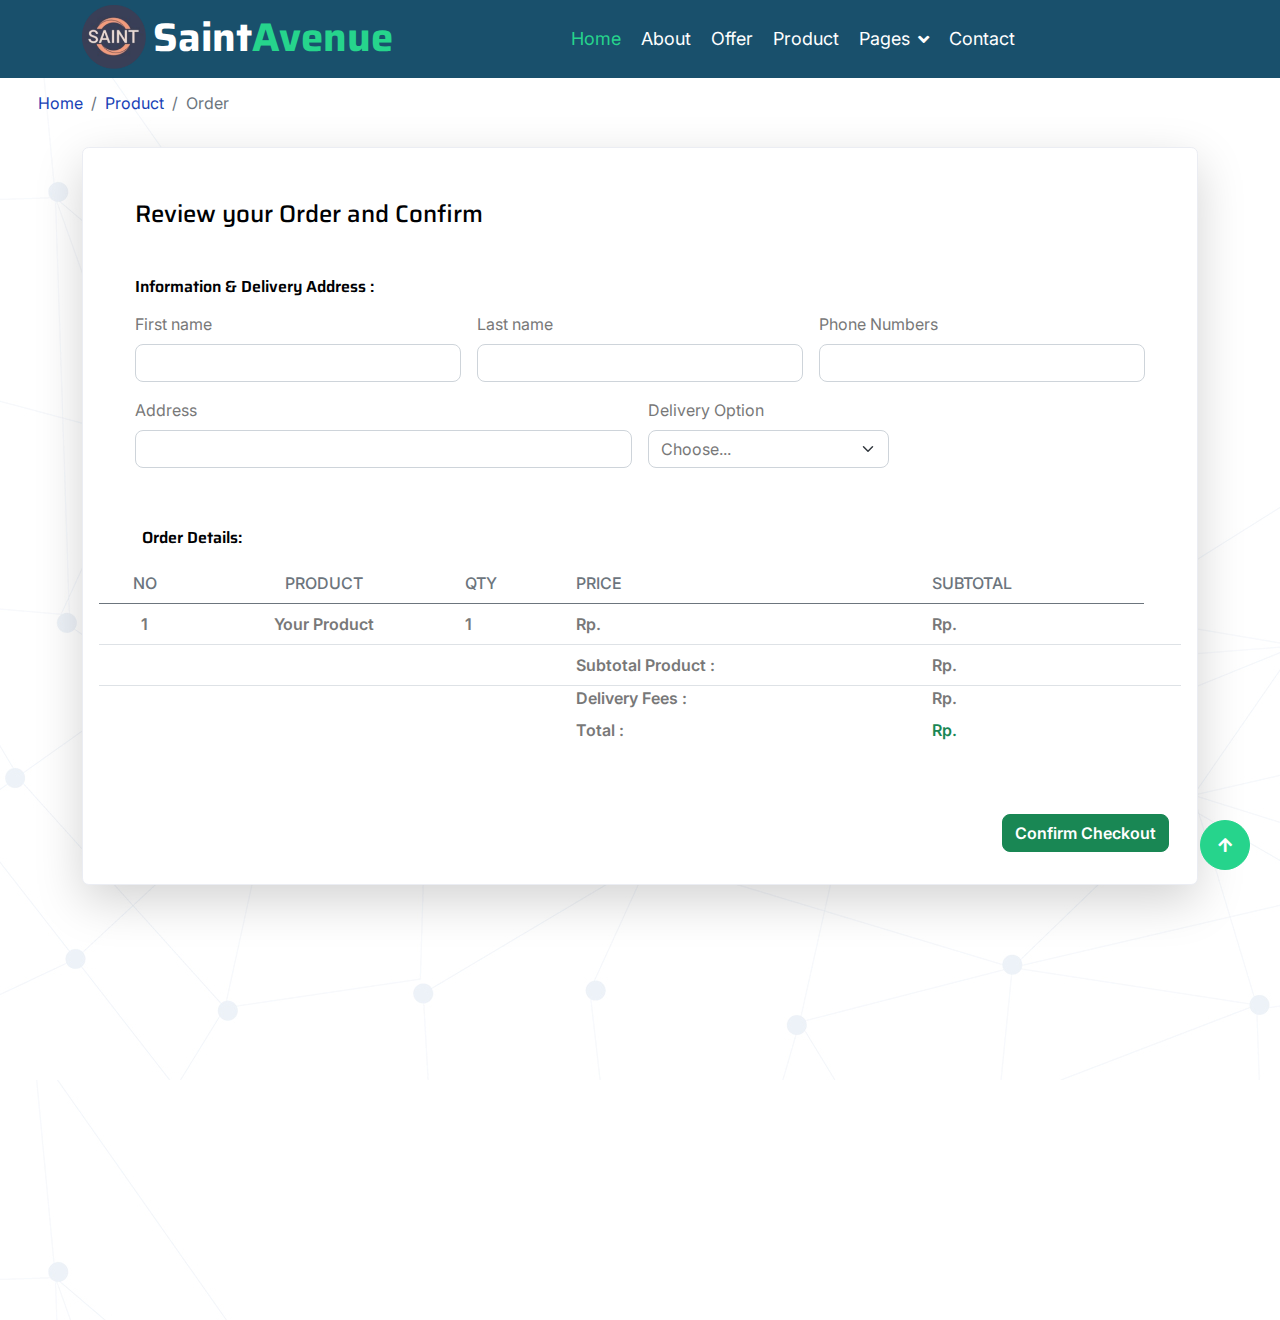
<file: order.html>
<!DOCTYPE html>
<html lang="en">

    <head>
        <meta charset="utf-8">
        <title>SaintAvenue - Accessories Solutions Website</title>
        <meta content="width=device-width, initial-scale=1.0" name="viewport">
        <meta content="" name="keywords">
        <meta content="" name="description">
		<link href="assets/css/style.bundle.min.css" rel="stylesheet" type="text/css" />

        <!-- Google Web Fonts -->
        <link rel="preconnect" href="https://fonts.googleapis.com">
        <link rel="preconnect" href="https://fonts.gstatic.com" crossorigin>
        <link href="https://fonts.googleapis.com/css2?family=Inter:wght@400;500;600&family=Saira:wght@500;600;700&display=swap" rel="stylesheet"> 

        <!-- Icon Font Stylesheet -->
        <link href="https://cdnjs.cloudflare.com/ajax/libs/font-awesome/5.10.0/css/all.min.css" rel="stylesheet">
        <link href="assets/bootstrap-icon/font.css" rel="stylesheet">

        <!-- Libraries Stylesheet -->
        <link href="assets/lib/animate/animate.min.css" rel="stylesheet">
        <link href="assets/lib/owlcarousel/assets/owl.carousel.min.css" rel="stylesheet">
        <link href="assets/bootstrap-icon/font.css" rel="stylesheet">

        <!-- Customized Bootstrap Stylesheet -->
        <link href="assets/css/bootstrap.min.css" rel="stylesheet">

        <!-- Template Stylesheet -->
        <link href="assets/css/style.css" rel="stylesheet">
    </head>

    <body style="background-image: url('assets/media/bg/bg-3.jpg');">
        <!-- Spinner Start -->
        <div id="spinner" class="show position-fixed translate-middle w-100 vh-100 top-50 start-50 d-flex align-items-center justify-content-center">
            <div class="spinner-grow text-primary" role="status"></div>
        </div>
        <!-- Spinner End -->

        <!-- Navbar Start -->
        <div class="container-fluid bg-blue">
            <div class="container">
                <nav class="navbar navbar-dark navbar-expand-lg py-0">
                    <a href="index.html" class="navbar-brand" style="display: inline-flex;">
                        <img src="assets/media/bg/logo.png" alt="..." height="65" style="margin-bottom: 1%; margin-right: 2%;">                        
                        <h1 class="text-white fw-bold d-block" style="margin-top: 3%;">Saint<span class="text-secondary">Avenue</span> </h1>
                    </a>
                    <button type="button" class="navbar-toggler me-0" data-bs-toggle="collapse" data-bs-target="#navbarCollapse">
                        <span class="navbar-toggler-icon"></span>
                    </button>
                    <div class="collapse navbar-collapse bg-transparent" id="navbarCollapse">
                        <div class="navbar-nav ms-auto mx-xl-auto p-0">
                            <a href="index.html" class="nav-item nav-link active text-secondary">Home</a>
                            <a href="about.html" class="nav-item nav-link">About</a>
                            <a href="offer.html" class="nav-item nav-link">Offer</a>
                            <a href="product.html" class="nav-item nav-link">Product</a>
                            <div class="nav-item dropdown">
                                <a href="#" class="nav-link dropdown-toggle" data-bs-toggle="dropdown">Pages</a>
                                <div class="dropdown-menu rounded">
                                    <a href="branch.html" class="dropdown-item">Our Branch</a>
                                    <a href="team.html" class="dropdown-item">Our Team</a>
                                    <a href="testimonial.html" class="dropdown-item">Testimonial</a>
                                </div>
                            </div>
                            <a href="contact.html" class="nav-item nav-link">Contact</a>
                        </div>
                    </div>
                </nav>
            </div>
        </div>
        <!-- Navbar End -->

        <nav aria-label="breadcrumb" style="margin-left: 3%; margin-top: 1%;">
            <ol class="breadcrumb">
                <li class="breadcrumb-item"><a href="index.html">Home</a></li>
                <li class="breadcrumb-item"><a href="product.html">Product</a></li>
                <li class="breadcrumb-item active" aria-current="page">Order</li>
            </ol>
        </nav>

        <div class="container-fluid project py-3">
            <div class="container">
                <div class="card card-custom gutter-b col-lg-12">
                    <!--begin::Header-->

                    <div class="card-body">
                        <!--begin::Section-->
                        <h4 class="mb-5 font-weight-bold text-dark">Review your Order and Confirm</h4>
                        <h6 class="font-weight-bolder mb-3">Information & Delivery Address :</h6>
                        <form class="row g-3 needs-validation" novalidate>
                            <div class="col-md-4">
                                <label for="firstname" class="form-label">First name</label>
                                <input type="text" class="form-control" id="firstname" required>
                            </div>
                            <div class="col-md-4">
                                <label for="lastname" class="form-label">Last name</label>
                                <input type="text" class="form-control" id="lastname" required>
                            </div>
                            <div class="col-md-4">
                                <label for="number" class="form-label">Phone Numbers</label>
                                <div class="input-group has-validation">
                                <input type="text" class="form-control" id="lastname" required>
                            </div>
                            </div>
                            <div class="col-md-6">
                                <label for="addresss" class="form-label">Address</label>
                                <input type="text" class="form-control" id="adresss" required>
                            </div>
                            <div class="col-md-3">
                                <label for="delivery" class="form-label">Delivery Option</label>
                                <select class="form-select" id="delivery" required>
                                    <option selected disabled value="">Choose...</option>
                                    <option>JNE Express</option>
                                    <option>SiCepat</option>
                                    <option>Ninja Xpress</option>
                                    <option>J&T Express</option>
                                </select>
                            </div>
                        </form>        
                            <br>


                            </div>
                            <!--begin::Shopping Cart-->
                            <h6 class="font-weight-bolder mb-3 " style="margin-left: 4%;">Order Details:</h6>
                            <div class="text-dark-50 line-height-lg">
                                <div class="table-responsive">
                                    <table class="table">
                                        <thead>
                                            <tr>
                                                <th class="pl-0 font-weight-bold text-center text-muted text-uppercase">No</th>
                                                <th class="pl-0 font-weight-bold text-center text-muted text-uppercase">Product</th>
                                                <th class="text-right font-weight-bold text-muted text-uppercase">Qty</th>
                                                <th class="text-right font-weight-bold text-muted text-uppercase">Price</th>
                                                <th class="text-right pr-0 font-weight-bold text-muted text-uppercase">Subtotal</th>
                                            </tr>
                                        </thead>
                                        <tbody>
                                                <!--begin::Cart Content-->
                                                <tr>
                                                    <td class="text-center align-middle font-weight-bolder">1</td>
                                                    <td class=" text-center font-weight-bolder">Your Product</td>
                                <td class="text-right align-middle">

                                    <span class="mr-2 font-weight-bolder">1</span>

                                </td>
                                <td class="text-right align-middle font-weight-bolder font-size-h7">Rp.</td>
                                <td class="text-right align-middle font-weight-bolder font-size-h7">Rp.</td>
                                <td></td>
                                </tr>

                            <tr>
                                <td colspan="3"></td>
                                <td class="font-weight-bolder font-size-h7 text-right">Subtotal Product :</td>
                                <td class="font-weight-bolder font-size-h7 text-right">Rp.</td>
                                <td></td>
                            </tr>



                            <tr>
                                <td colspan="3" class="border-0 pt-0"></td>
                                <td class="border-0 pt-0 font-weight-bolder text-right">Delivery Fees :</td>
                                <td class="border-0 pt-0 font-weight-bolder text-right ">Rp.<span id="ongkir"></span></td>
                            </tr>
                            <tr>
                                <td colspan="3" class="border-0 pt-0"></td>
                                <td class="border-0 pt-0 font-weight-bolder font-size-h4 text-right">Total :</td>
                                <td class="border-0 pt-0 font-weight-bolder font-size-h4 text-success text-right">Rp.<span id="jumlah_harga"></span></td>
                            </tr>
                            <!--end::Cart Footer-->
                            </tbody>
                            </table>





                            <div class="separator separator-dashed my-5"></div>


                            <div class="container-fluid d-flex align-items-center justify-content-between flex-wrap flex-sm-nowrap">
                                <div class="d-flex align-items-center flex-wrap mr-1">
                                    <div class="d-flex flex-column">
                                        <div class="d-flex align-items-center font-weight-bold">
                                            <a href="" class="text-muted text-hover-primary opacity-75 hover-opacity-100"></a>
                                        </div>
                                    </div>
                                </div>
                                <div class="card-toolbar mt-3 mb-3">

                                    <button type="submit" class="btn btn-success font-weight-bolder px-8">Confirm Checkout</button>


                                </div>
                            </div>
                            </div>
                            </form>
                            <!--end::Shopping Cart-->
                    </div>


                </div>
            </div>
        </div>
        <!-- Product End -->


    

                        

        <!-- Footer Start -->
        <div class="container-fluid footer bg-blue wow fadeIn" data-wow-delay=".3s">
            <div class="container pt-5 pb-4">
                <div class="row g-5">
                    <div class="col-lg-3 col-md-6">
                        <a href="index.html">
                            <h1 class="text-white fw-bold d-block">Saint<span class="text-secondary">Avenue</span> </h1>
                        </a>
                        <div class="d-flex hightech-link">
                            <a href="" class="btn-light nav-fill btn btn-square rounded-circle me-2"><i class="fab fa-facebook-f text-primary"></i></a>
                            <a href="" class="btn-light nav-fill btn btn-square rounded-circle me-2"><i class="fab fa-twitter text-primary"></i></a>
                            <a href="" class="btn-light nav-fill btn btn-square rounded-circle me-2"><i class="fab fa-instagram text-primary"></i></a>
                            <a href="" class="btn-light nav-fill btn btn-square rounded-circle me-0"><i class="fab fa-linkedin-in text-primary"></i></a>
                        </div>
                    </div>
                    <div class="col-lg-3 col-md-6">
                        <a href="#" class="h3 text-secondary">Short Link</a>
                        <div class="mt-4 d-flex flex-column short-link">
                            <a href="about.html" class="mb-2 text-white"><i class="fas fa-angle-right text-secondary me-2"></i>About us</a>
                            <a href="contact.html" class="mb-2 text-white"><i class="fas fa-angle-right text-secondary me-2"></i>Contact us</a>
                            <a href="offer.html" class="mb-2 text-white"><i class="fas fa-angle-right text-secondary me-2"></i>Offer</a>
                            <a href="branch.html" class="mb-2 text-white"><i class="fas fa-angle-right text-secondary me-2"></i>Branch</a>
                            <a href="product.html" class="mb-2 text-white"><i class="fas fa-angle-right text-secondary me-2"></i>Product</a>
                            <a href="testimonial.html" class="mb-2 text-white"><i class="fas fa-angle-right text-secondary me-2"></i>Testimonial</a>
                        </div>
                    </div>
                    <div class="col-lg-3 col-md-6">
                        <a href="#" class="h3 text-secondary">Contact Us</a>
                        <div class="text-white mt-4 d-flex flex-column contact-link">
                            <a href="#" class="pb-3 text-light border-bottom border-secondary"><i class="fas fa-map-marker-alt text-secondary me-2"></i> Mutiara Venezia Residence, Cileungsi, Bogor</a>
                            <a href="#" class="py-3 text-light border-bottom border-secondary"><i class="fas fa-phone-alt text-secondary me-2"></i> +62 858 9431 0722</a>
                            <a href="#" class="py-3 text-light border-bottom border-secondary"><i class="fas fa-envelope text-secondary me-2"></i> firenzehiga@gmail.com</a>
                        </div>
                    </div>
                </div>
                <hr class="text-light mt-5 mb-4">
                <div class="row">
                    <div class="col-md-6 text-center text-md-start">
                        <span class="text-light"><a href="#" class="text-secondary"><i class="fas fa-copyright text-secondary me-2"></i>SaintAvenue | Firenze Higa</a>, All right reserved.</span>
                    </div>
                    <div class="col-md-6 text-center text-md-end">
                        <!--/*** This template is free as long as you keep the footer author’s credit link/attribution link/backlink. If you'd like to use the template without the footer author’s credit link/attribution link/backlink, you can purchase the Credit Removal License from "https://htmlcodex.com/credit-removal". Thank you for your support. ***/-->
                    </div>
                </div>
            </div>
        </div>
        <!-- Footer End -->


        <!-- Back to Top -->
        <a href="#" class="btn btn-secondary btn-square rounded-circle back-to-top"><i class="fa fa-arrow-up text-white"></i></a>

        
        <!-- JavaScript Libraries -->
        <script src="https://ajax.googleapis.com/ajax/libs/jquery/3.6.4/jquery.min.js"></script>
        <script src="https://cdn.jsdelivr.net/npm/bootstrap@5.0.0/dist/js/bootstrap.bundle.min.js"></script>
        <script src="assets/lib/wow/wow.min.js"></script>
        <script src="assets/lib/easing/easing.min.js"></script>
        <script src="assets/lib/waypoints/waypoints.min.js"></script>
        <script src="assets/lib/owlcarousel/owl.carousel.min.js"></script>

        <!-- Template Javascript -->
        <script src="assets/js/main.js"></script>
    </body>

</html>
</file>
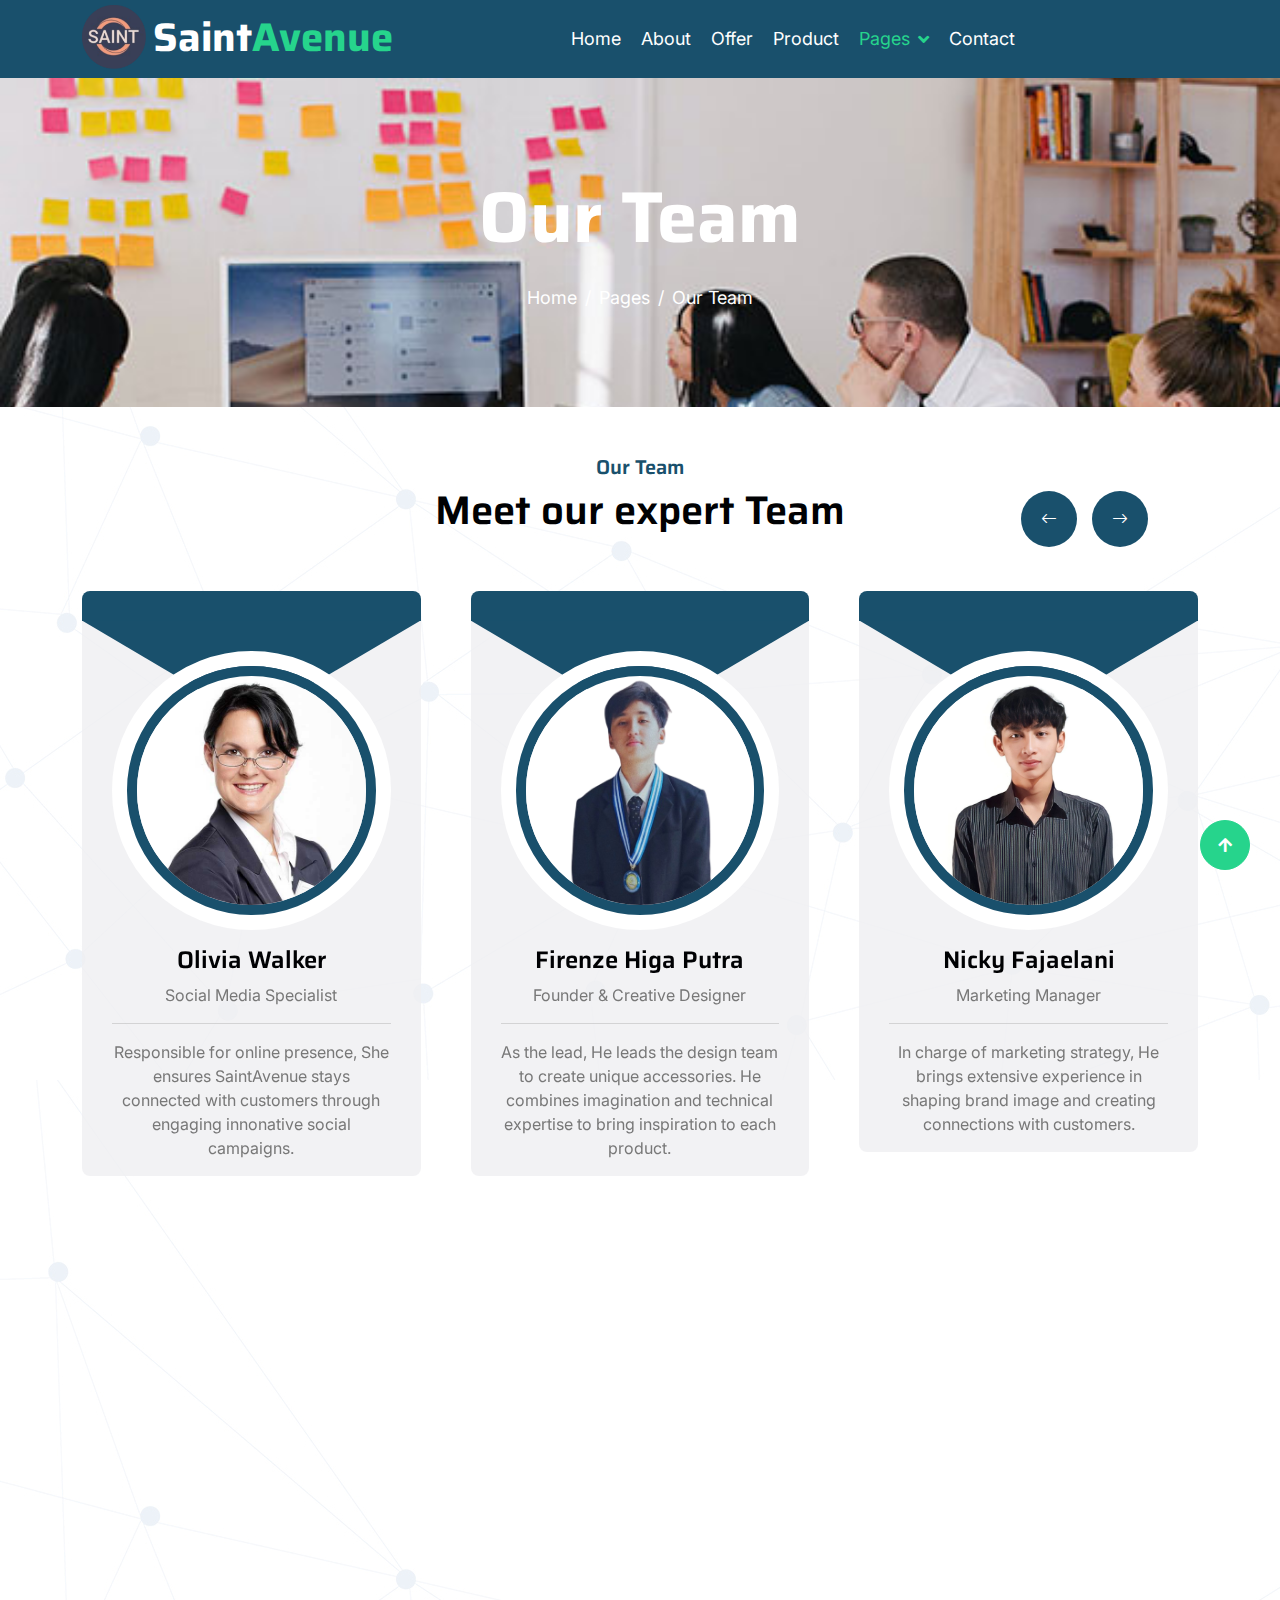
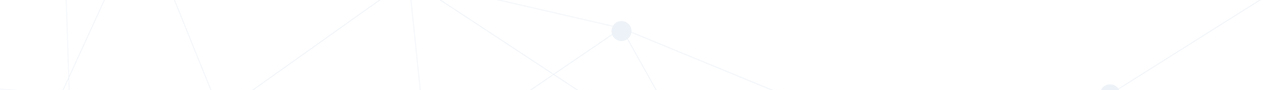
<file: team.html>
<!DOCTYPE html>
<html lang="en">

    <head>
        <meta charset="utf-8">
        <title>SaintAvenue - Accessories Solutions Website</title>
        <meta content="width=device-width, initial-scale=1.0" name="viewport">
        <meta content="" name="keywords">
        <meta content="" name="description">

        <!-- Google Web Fonts -->
        <link rel="preconnect" href="https://fonts.googleapis.com">
        <link rel="preconnect" href="https://fonts.gstatic.com" crossorigin>
        <link href="https://fonts.googleapis.com/css2?family=Inter:wght@400;500;600&family=Saira:wght@500;600;700&display=swap" rel="stylesheet"> 

        <!-- Icon Font Stylesheet -->
        <link href="https://cdnjs.cloudflare.com/ajax/libs/font-awesome/5.10.0/css/all.min.css" rel="stylesheet">
        <link href="assets/bootstrap-icon/font.css" rel="stylesheet">

        <!-- Libraries Stylesheet -->
        <link href="assets/lib/animate/animate.min.css" rel="stylesheet">
        <link href="assets/lib/owlcarousel/assets/owl.carousel.min.css" rel="stylesheet">

        <!-- Customized Bootstrap Stylesheet -->
        <link href="assets/css/bootstrap.min.css" rel="stylesheet">

        <!-- Template Stylesheet -->
        <link href="assets/css/style.css" rel="stylesheet">
    </head>

    <body style="background-image: url('assets/media/bg/bg-3.jpg');">
        <!-- Spinner Start -->
        <div id="spinner" class="show position-fixed translate-middle w-100 vh-100 top-50 start-50 d-flex align-items-center justify-content-center">
            <div class="spinner-grow text-primary" role="status"></div>
        </div>
        <!-- Spinner End -->

        <!-- Navbar Start -->
        <div class="container-fluid bg-blue">
            <div class="container">
                <nav class="navbar navbar-dark navbar-expand-lg py-0">
                    <a href="index.html" class="navbar-brand" style="display: inline-flex;">
                        <img src="assets/media/bg/logo.png" alt="..." height="65" style="margin-bottom: 1%; margin-right: 2%;">                        
                        <h1 class="text-white fw-bold d-block" style="margin-top: 3%;">Saint<span class="text-secondary">Avenue</span> </h1>
                    </a>
                    <button type="button" class="navbar-toggler me-0" data-bs-toggle="collapse" data-bs-target="#navbarCollapse">
                        <span class="navbar-toggler-icon"></span>
                    </button>
                    <div class="collapse navbar-collapse bg-transparent" id="navbarCollapse">
                        <div class="navbar-nav ms-auto mx-xl-auto p-0">
                            <a href="index.html" class="nav-item nav-link">Home</a>
                            <a href="about.html" class="nav-item nav-link">About</a>
                            <a href="offer.html" class="nav-item nav-link">Offer</a>
                            <a href="product.html" class="nav-item nav-link">Product</a>
                            <div class="nav-item dropdown">
                                <a href="#" class="nav-link dropdown-toggle active text-secondary" data-bs-toggle="dropdown">Pages</a>
                                <div class="dropdown-menu rounded">
                                    <a href="branch.html" class="dropdown-item">Our Branch</a>
                                    <a href="team.html" class="dropdown-item  text-secondary">Our Team</a>
                                    <a href="testimonial.html" class="dropdown-item">Testimonial</a>
                                </div>
                            </div>
                            <a href="contact.html" class="nav-item nav-link">Contact</a>
                        </div>
                    </div>
                </nav>
            </div>
        </div>
        <!-- Navbar End -->

        
        <!-- Page Header Start -->
        <div class="container-fluid page-header py-5" style="background-image: url('assets/media/blog-3.jpg');">
            <div class="container text-center py-5">
                <h1 class="display-2 text-white mb-4 animated slideInDown">Our Team</h1>
                <nav aria-label="breadcrumb animated slideInDown">
                    <ol class="breadcrumb justify-content-center mb-0">
                        <li class="breadcrumb-item"><a href="index.html">Home</a></li>
                        <li class="breadcrumb-item"><a href="#">Pages</a></li>
                        <li class="breadcrumb-item" aria-current="page">Our Team</li>
                    </ol>
                </nav>
            </div>
        </div>
        <!-- Page Header End -->

        <!-- Team Start -->
        <div class="container-fluid py-5 mb-5 team">
            <div class="container">
                <div class="text-center mx-auto pb-5 wow fadeIn" data-wow-delay=".3s" style="max-width: 600px;">
                    <h5 class="text-primary">Our Team</h5>
                    <h1>Meet our expert Team</h1>
                </div>
                <div class="owl-carousel team-carousel wow fadeIn" data-wow-delay=".5s">
                    <div class="rounded team-item">
                        <div class="team-content">
                            <div class="team-img-icon">
                                <div class="team-img rounded-circle">
                                    <img src="assets/media/team/team-1.jpg" class="img-fluid w-100 rounded-circle" alt="">
                                </div>
                                <div class="team-name text-center py-3">
                                    <h4 class="">Olivia Walker</h4>
                                    <p class="m-0">Social Media Specialist</p>
                                    <hr>
                                    <p class="m-0">Responsible for online presence, She ensures SaintAvenue stays connected with customers through engaging innonative social campaigns.</p>
                                </div>
                            </div>
                        </div>
                    </div>
                    <div class="rounded team-item">
                        <div class="team-content">
                            <div class="team-img-icon">
                                <div class="team-img rounded-circle">
                                    <img src="assets/media/team/team-2.png" class="img-fluid w-100 rounded-circle" alt="">
                                </div>
                                <div class="team-name text-center py-3">
                                    <h4 class="">Firenze Higa Putra</h4>
                                    <p class="m-0">Founder & Creative Designer</p>
                                    <hr>
                                    <p class="m-0">As the lead, He leads the design team to create unique accessories. He combines imagination and technical expertise to bring inspiration to each product.</p>
                                </div>
                                
                            </div>
                        </div>
                    </div>
                    <div class="rounded team-item">
                        <div class="team-content">
                            <div class="team-img-icon">
                                <div class="team-img rounded-circle">
                                    <img src="assets/media/team/team-3.jpeg" class="img-fluid w-100 rounded-circle" alt="">
                                </div>
                                <div class="team-name text-center py-3">
                                    <h4 class="">Nicky Fajaelani</h4>
                                    <p class="m-0">Marketing Manager</p>
                                    <hr>
                                    <p class="m-0">In charge of marketing strategy, He brings extensive experience in shaping brand image and creating connections with customers.</p>
                                </div>
                            </div>
                        </div>
                    </div>
                    <div class="rounded team-item">
                        <div class="team-content">
                            <div class="team-img-icon">
                                <div class="team-img rounded-circle">
                                    <img src="assets/media/team/team-4.png" class="img-fluid w-100 rounded-circle" alt="">
                                </div>
                                <div class="team-name text-center py-3">
                                    <h4 class="">Amir Al-Aqwa</h4>
                                    <p class="m-0">Purchasing & Supply Expert</p>
                                    <hr>
                                    <p class="m-0">As head of purchasing, He manages relationships with suppliers and ensures that every product meets the highest quality standards.</p>
                                </div>
                            </div>
                        </div>
                    </div>
                    <div class="rounded team-item">
                        <div class="team-content">
                            <div class="team-img-icon">
                                <div class="team-img rounded-circle">
                                    <img src="assets/media/team/team-5.jpg" class="img-fluid w-100 rounded-circle" alt="">
                                </div>
                                <div class="team-name text-center py-3">
                                    <h4 class="">Ethan Harper</h4>
                                    <p class="m-0">Customer Service Expert</p>
                                    <hr>
                                    <p class="m-0">With a focus on customer satisfaction, He helps customers with questions, requests, and ensures every shopping experience is positive and satisfying.</p>
                                </div>
                            </div>
                        </div>
                    </div>
                </div>
            </div>
        </div>
        <!-- Team End -->


        <!-- Footer Start -->
        <div class="container-fluid footer bg-blue wow fadeIn" data-wow-delay=".3s">
            <div class="container pt-5 pb-4">
                <div class="row g-5">
                    <div class="col-lg-3 col-md-6">
                        <a href="index.html">
                            <h1 class="text-white fw-bold d-block">Saint<span class="text-secondary">Avenue</span> </h1>
                        </a>
                        <div class="d-flex hightech-link">
                            <a href="" class="btn-light nav-fill btn btn-square rounded-circle me-2"><i class="fab fa-facebook-f text-primary"></i></a>
                            <a href="" class="btn-light nav-fill btn btn-square rounded-circle me-2"><i class="fab fa-twitter text-primary"></i></a>
                            <a href="" class="btn-light nav-fill btn btn-square rounded-circle me-2"><i class="fab fa-instagram text-primary"></i></a>
                            <a href="" class="btn-light nav-fill btn btn-square rounded-circle me-0"><i class="fab fa-linkedin-in text-primary"></i></a>
                        </div>
                    </div>
                    <div class="col-lg-3 col-md-6">
                        <a href="#" class="h3 text-secondary">Short Link</a>
                        <div class="mt-4 d-flex flex-column short-link">
                            <a href="about.html" class="mb-2 text-white"><i class="fas fa-angle-right text-secondary me-2"></i>About us</a>
                            <a href="contact.html" class="mb-2 text-white"><i class="fas fa-angle-right text-secondary me-2"></i>Contact us</a>
                            <a href="offer.html" class="mb-2 text-white"><i class="fas fa-angle-right text-secondary me-2"></i>Offer</a>
                            <a href="branch.html" class="mb-2 text-white"><i class="fas fa-angle-right text-secondary me-2"></i>Branch</a>
                            <a href="product.html" class="mb-2 text-white"><i class="fas fa-angle-right text-secondary me-2"></i>Product</a>
                            <a href="testimonial.html" class="mb-2 text-white"><i class="fas fa-angle-right text-secondary me-2"></i>Testimonial</a>
                        </div>
                    </div>
                    <div class="col-lg-3 col-md-6">
                        <a href="#" class="h3 text-secondary">Contact Us</a>
                        <div class="text-white mt-4 d-flex flex-column contact-link">
                            <a href="#" class="pb-3 text-light border-bottom border-secondary"><i class="fas fa-map-marker-alt text-secondary me-2"></i> Mutiara Venezia Residence, Cileungsi, Bogor</a>
                            <a href="#" class="py-3 text-light border-bottom border-secondary"><i class="fas fa-phone-alt text-secondary me-2"></i> +62 858 9431 0722</a>
                            <a href="#" class="py-3 text-light border-bottom border-secondary"><i class="fas fa-envelope text-secondary me-2"></i> firenzehiga@gmail.com</a>
                        </div>
                    </div>
                </div>
                <hr class="text-light mt-5 mb-4">
                <div class="row">
                    <div class="col-md-6 text-center text-md-start">
                        <span class="text-light"><a href="#" class="text-secondary"><i class="fas fa-copyright text-secondary me-2"></i>SaintAvenue | Firenze Higa</a>, All right reserved.</span>
                    </div>
                    <div class="col-md-6 text-center text-md-end">
                        <!--/*** This template is free as long as you keep the footer author’s credit link/attribution link/backlink. If you'd like to use the template without the footer author’s credit link/attribution link/backlink, you can purchase the Credit Removal License from "https://htmlcodex.com/credit-removal". Thank you for your support. ***/-->
                    </div>
                </div>
            </div>
        </div>
        <!-- Footer End -->


        <!-- Back to Top -->
        <a href="#" class="btn btn-secondary btn-square rounded-circle back-to-top"><i class="fa fa-arrow-up text-white"></i></a>

        
        <!-- JavaScript Libraries -->
        <script src="https://ajax.googleapis.com/ajax/libs/jquery/3.6.4/jquery.min.js"></script>
        <script src="https://cdn.jsdelivr.net/npm/bootstrap@5.0.0/dist/js/bootstrap.bundle.min.js"></script>
        <script src="assets/lib/wow/wow.min.js"></script>
        <script src="assets/lib/easing/easing.min.js"></script>
        <script src="assets/lib/waypoints/waypoints.min.js"></script>
        <script src="assets/lib/owlcarousel/owl.carousel.min.js"></script>

        <!-- Template Javascript -->
        <script src="assets/js/main.js"></script>
    </body>

</html>
</file>
<file: assets/css/style.css>
/*** Spinner Start ***/

#spinner {
  opacity: 0;
  visibility: hidden;
  transition: opacity 0.8s ease-out, visibility 0s linear 0.5s;
  z-index: 99999;
}

#spinner.show {
  transition: opacity 0.8s ease-out, visibility 0s linear 0s;
  visibility: visible;
  opacity: 1;
}

/*** Spinner End ***/

/*** Button Start ***/
.btn {
  font-weight: 600;
  transition: 0.5s;
}
.btn-lblue {
  background-color: #19506c;
  color: white;
}
.btn-lblue:hover {
  background-color: #6365f8;
  color: white;
}

.btn-sky {
  background-color: #cdf1f8;
  color: #4577eb !important;
}

.btn-sky:hover {
  background-color: #4577eb;
  color: white !important;
}
.btn-square {
  width: 38px;
  height: 38px;
}

.btn-sm-square {
  width: 32px;
  height: 32px;
}

.btn-md-square {
  width: 46px;
  height: 46px;
}

.btn-lg-square {
  width: 58px;
  height: 58px;
}

.btn-square,
.btn-sm-square,
.btn-md-square,
.btn-lg-square {
  padding: 0;
  display: flex;
  align-items: center;
  justify-content: center;
  font-weight: normal;
}

.back-to-top {
  position: fixed;
  width: 50px;
  height: 50px;
  right: 30px;
  bottom: 30px;
  z-index: 99;
}

/*** Button End ***/

/*** Topbar Start ***/

.topbar .top-info {
  letter-spacing: 1px;
}

.topbar .top-link {
  display: flex;
  align-items: center;
  justify-content: center;
}

.topbar .top-link a {
  margin-right: 10px;
}

#note {
  width: 500px;
  overflow: hidden;
}

#note small {
  position: relative;
  display: inline-block;
  animation: mymove 5s infinite;
  animation-timing-function: all;
}

@keyframes mymove {
  from {
    left: -100%;
  }
  to {
    left: 100%;
  }
}

/*** Topbar End ***/

/*** Navbar Start ***/
.navbar .navbar-nav {
  padding: 15px 0;
}

.navbar .navbar-nav .nav-link {
  padding: 10px;
  color: var(--bs-white);
  font-size: 18px;
  outline: none;
}

.navbar .navbar-nav .nav-link:hover,
.navbar .navbar-nav .nav-link.active {
  color: var(--bs-secondary) !important;
}

.navbar .dropdown-toggle::after {
  border: none;
  content: "\f107";
  font-family: "font awesome 5 free";
  font-weight: 900;
  vertical-align: middle;
  margin-left: 8px;
}

@media (min-width: 992px) {
  .navbar .nav-item .dropdown-menu {
    display: block;
    visibility: hidden;
    top: 100%;
    transform: rotateX(-75deg);
    transform-origin: 0% 0%;
    transition: 0.5s;
    opacity: 0;
  }
}

.navbar .nav-item:hover .dropdown-menu {
  transform: rotateX(0deg);
  visibility: visible;
  transition: 0.5s;
  opacity: 1;
}

/*** Navbar End ***/

/*** Carousel Start ***/

.carousel-item {
  position: relative;
}

.carousel-item::after {
  content: "";
  width: 100%;
  height: 100%;
  position: absolute;
  top: 0;
  left: 0;
  background: rgba(0, 0, 0, 0.6);
}

.carousel-caption {
  height: 100%;
  display: flex;
  align-items: center;
  justify-content: center;
  z-index: 1;
}

.carousel-item p {
  max-width: 700px;
  margin: 0 auto 35px auto;
}

.carousel-control-prev {
  width: 90px;
  height: 60px;
  position: absolute;
  top: 50%;
  left: 0;
  border-radius: 0 50px 50px 0;
  opacity: 1;
}

.carousel-control-prev:hover {
  background: #19506c;
  transition: 0.8s;
}

.carousel-control-next {
  width: 90px;
  height: 60px;
  position: absolute;
  top: 50%;
  right: 0;
  border-radius: 50px 0 0 50px;
  opacity: 1;
}

.carousel-control-next:hover {
  background: #19506c;
  transition: 0.8s;
}

.carousel-caption .carousel-content a button.carousel-content-btn1 {
  background: #19506c;
  color: var(--bs-white);
  opacity: 1;
  border: 0;
  border-radius: 20px;
}

.carousel-caption .carousel-content a button.carousel-content-btn1:hover {
  background: var(--bs-secondary);
  color: #ffffff;
  border: 0;
  opacity: 1;
  transition: 1s;
  border-radius: 20px;
}

.carousel-caption .carousel-content a button.carousel-content-btn2 {
  background: var(--bs-secondary);
  color: var(--bs-white);
  opacity: 1;
  border: 0;
  border-radius: 20px;
}

.carousel-caption .carousel-content a button.carousel-content-btn2:hover {
  background: #19506c;
  color: var(--bs-white);
  border: 0;
  opacity: 1;
  transition: 1s;
  border-radius: 20px;
}

#carouselId .carousel-indicators li {
  width: 20px;
  height: 1px;
  background: var(--bs-secondary);
  margin: 10px;
  border-radius: 30px;
  opacity: 1;
}

#carouselId .carousel-indicators li:hover {
  background: #19506c;
  opacity: 1;
  transition: 0.5s;
}

@media (max-width: 992px) {
  .carousel-item {
    min-height: 500px;
  }

  .carousel-item img {
    min-height: 500px;
    object-fit: cover;
  }

  .carousel-item h1 {
    font-size: 40px !important;
  }

  .carousel-item p {
    font-size: 16px !important;
  }
}

@media (max-width: 768px) {
  .carousel-item {
    min-height: 400px;
  }

  .carousel-item img {
    min-height: 400px;
    object-fit: cover;
  }

  .carousel-item h1 {
    font-size: 28px !important;
  }

  .carousel-item p {
    font-size: 14px !important;
  }
}

.page-header {
  background: linear-gradient(rgba(0, 0, 0, 0.6), rgba(0, 0, 0, 0.6));
  background-size: cover;
}

.page-header .breadcrumb-item + .breadcrumb-item::before {
  color: var(--bs-white);
}

.page-header .breadcrumb-item,
.page-header .breadcrumb-item a {
  font-size: 18px;
  color: var(--bs-white);
}

/*** Carousel End ***/

/*** Services Start ***/

.services .services-item {
  box-shadow: 0 0 60px rgba(0, 0, 0, 0.2);
  width: 100%;
  height: 100%;
  border-radius: 10px;
  padding: 10px 0;
  position: relative;
}

.services-content::after {
  position: absolute;
  content: "";
  width: 100%;
  height: 0;
  top: 0;
  left: 0;
  border-radius: 10px 10px 0 0;
  background: rgba(3, 43, 243, 0.8);
  transition: 0.5s;
}

.services-content::after {
  top: 0;
  bottom: auto;
  border-radius: 10px 10px 10px 10px;
}

.services-item:hover .services-content::after {
  height: 100%;
  opacity: 1;
  transition: 0.5s;
}

.services-item:hover .services-content-icon {
  position: relative;
  z-index: 2;
}

.services-item .services-content-icon i,
.services-item .services-content-icon p {
  transition: 0.5s;
}

.services-item:hover .services-content-icon i {
  color: var(--bs-secondary) !important;
}

.services-item:hover .services-content-icon p {
  color: var(--bs-white);
}

/*** Services End ***/

/*** Project Start ***/

.project-img {
  position: relative;
  padding: 15px;
}

/* .project-img::before {
    content: "";
    position: absolute;
    width: 150px;
    height: 150px;
    top: 0;
    left: 0;
    background: #A7BBB6;
    border-radius: 10px;
    opacity: 1;
    z-index: -1;
    transition: .5s;
}

.project-img::after {
    content: "";
    width: 100px;
    height: 100px;
    position: absolute;
    right: 0;
    bottom: 0;
    background: #A7BBB6;
    border-radius: 10px;
    opacity: 1;
    z-index: -1;
    transition: .5s;
} */

.project-content {
  position: absolute;
  width: 100%;
  height: 100%;
  top: 0;
  left: 0;
  display: flex;
  align-items: center;
  justify-content: center;
  opacity: 0;
}

.product-price {
  display: inline-block;
  padding: 20px 25px;
  background: var(--bs-primary);
  border-radius: 10px;
}

.project-item:hover .project-content {
  opacity: 1;
  transition: 0.5s;
  backdrop-filter: blur(1px);
}

.project-item:hover .project-img::before,
.project-item:hover .project-img::after {
  opacity: 0;
}

/*** Project End ***/

/*** Blog Start ***/
.blog-item .blog-btn {
  z-index: 2;
}

.blog-btn .blog-btn-icon {
  height: 50px;
  position: relative;
  overflow: hidden;
}

.blog-btn-icon .blog-icon-2 {
  display: flex;
  position: absolute;
  top: 6px;
  left: -140px;
}

.blog-btn-icon:hover .blog-icon-2 {
  transition: 1s;
  left: 5px;
  top: 6px;
  padding-bottom: 5px;
}
.blog-icon-1 {
  position: relative;
  top: -4px;
}
.blog-btn-icon:hover .blog-icon-1 {
  top: 0;
  right: -140px;
  transition: 1s;
}

/*** Blog End ***/

/*** Team Start ***/

.team-item {
  border-top: 30px solid #19506c !important;
  background: rgba(239, 239, 241, 0.8);
}

.team-content::before {
  height: 200px;
  display: block;
  content: "";
  position: relative;
  top: -101px;
  background: #19506c;
  clip-path: polygon(50% 50%, 100% 50%, 50% 100%, 0% 50%);
  padding: 60px;
  opacity: 1;
}

.team-img-icon {
  position: relative;
  margin-top: -200px;
  padding: 30px;
  padding-bottom: 0;
}

.team-img {
  border: 15px solid var(--bs-white);
}

.team-img img {
  border: 10px solid #19506c;
  transition: 0.5s;
}

.team-item:hover h4 {
  color: var(--bs-secondary);
  transition: 0.5s;
}

.team-item:hover .team-img img {
  transform: scale(1.05);
  border: 10px solid var(--bs-secondary);
}

.team-carousel .owl-stage {
  position: relative;
  width: 100%;
  height: 100%;
}

.team-carousel .owl-nav {
  position: absolute;
  top: -100px;
  right: 50px;
  display: flex;
}

.team-carousel .owl-nav .owl-prev,
.team-carousel .owl-nav .owl-next {
  width: 56px;
  height: 56px;
  border-radius: 56px;
  margin-left: 15px;
  background: #19506c;
  color: var(--bs-white);
  display: flex;
  align-items: center;
  justify-content: center;
  transition: 0.5s;
}

.team-carousel .owl-nav .owl-prev:hover,
.team-carousel .owl-nav .owl-next:hover {
  background: var(--bs-secondary);
  color: var(--bs-white);
}

@media (max-width: 992px) {
  .team-carousel {
    margin-top: 3rem;
  }

  .team-carousel .owl-nav {
    top: -85px;
    left: 50%;
    right: auto;
    transform: translateX(-50%);
    margin-left: -15px;
  }
}

/*** Team End ***/

/*** Testimonial Start ***/

.testimonial-item {
  background: #e3f0eb;
}

.testimonial-carousel .owl-dots {
  margin-top: 15px;
  display: flex;
  align-items: flex-end;
  justify-content: center;
}

.testimonial-carousel .owl-dot {
  position: relative;
  display: inline-block;
  margin: 0 5px;
  width: 15px;
  height: 15px;
  background: #19506c;
  border-radius: 15px;
  transition: 0.5s;
}

.testimonial-carousel .owl-dot.active {
  width: 30px;
  background: var(--bs-secondary);
}

.testimonial-carousel .owl-item.center {
  position: relative;
  z-index: 1;
}

.testimonial-carousel .owl-item .testimonial-item {
  transition: 0.5s;
}

.testimonial-carousel .owl-item.center .testimonial-item {
  background: #ffffff !important;
  box-shadow: 0 0 30px #dddddd;
}

/*** Testimonial End ***/

/*** Contact Start ***/
.contact-detail::before {
  position: absolute;
  content: "";
  height: 50%;
  width: 100%;
  top: 0;
  left: 0;
  background: linear-gradient(rgb(210, 243, 235, 1), rgba(230, 250, 245, 0.3)),
    url(../img/background.jpg) center center no-repeat;
  background-size: cover;
  border-radius: 10px;
  z-index: -1;
}

.contact-map {
  background: #26d48c;
}

.contact-form {
  background: #26d48c;
}

/*** Contact End ***/

/*** Footer Start ***/

.footer .short-link a,
.footer .help-link a,
.footer .contact-link a {
  transition: 0.5s;
}

.footer .short-link a:hover,
.footer .help-link a:hover,
.footer .contact-link a:hover {
  letter-spacing: 1px;
}

.footer .hightech-link a:hover {
  background: var(--bs-secondary);
  border: 0;
}

.font-bold {
  font-weight: bolder;
}
.font-lg {
  font-size: 18px;
}
.btn-blue {
  background-color: #19506c;
  color: #19506c;
}

.btn-blue:hover {
  background-color: #19506c;
  opacity: 0.5;
}

.text-blue {
  color: #19506c;
}



.bg-blue {
  background-color: #19506c;
  color: white;
}

.block {
  display: block;
}

wrapper {
  width: 100%;
  height: 100%;
  margin: 0 auto;
  background: #ffffff;
}

.h_iframe {
  position: relative;
}

.card {
  padding: 16px;
  min-width: 0;
  word-wrap: break-word;
  background-color: white;
  background-clip: border-box;
  border: 1px solid #EBEDF3;
  border-radius: 0.42rem;
  box-shadow: 0 1rem 3rem rgba(0,0,0,.175) !important;
}

.card-body {
  -webkit-box-flex: 1;
  -ms-flex: 1 1 auto;
  flex: 1 1 auto;
  min-height: 1px;
  padding: 2.25rem;
}


.h_iframe .ratio {
  display: block;
  width: 100%;
  height: auto;
}

.h_iframe iframe {
  position: absolute;
  top: 0;
  left: 0;
  width: 100%;
  height: 100%;
}
/*** Footer End ***/
</file>
<file: assets/css/style.bundle.min.css>
.card {
    position: relative;
    display: -webkit-box;
    display: -ms-flexbox;
    display: flex;
    -webkit-box-orient: vertical;
    -webkit-box-direction: normal;
    -ms-flex-direction: column;
    flex-direction: column;
    min-width: 0;
    word-wrap: break-word;
    background-color: #fff;
    background-clip: border-box;
    border: 1px solid #ebedf3;
    border-radius: .42rem;
}
.card>hr {
    margin-right: 0;
    margin-left: 0;
}
.card>.list-group {
    border-top: inherit;
    border-bottom: inherit;
}
.card>.list-group:first-child {
    border-top-width: 0;
    border-top-left-radius: calc(.42rem - 1px);
    border-top-right-radius: calc(.42rem - 1px);
}
.card>.list-group:last-child {
    border-bottom-width: 0;
    border-bottom-right-radius: calc(.42rem - 1px);
    border-bottom-left-radius: calc(.42rem - 1px);
}
.card>.card-header+.list-group, .card>.list-group+.card-footer {
    border-top: 0;
}
.card-body {
    -webkit-box-flex: 1;
    -ms-flex: 1 1 auto;
    flex: 1 1 auto;
    min-height: 1px;
    padding: 2.25rem;
}
.card-title {
    margin-bottom: 2rem;
}
.card-subtitle {
    margin-top: -1rem;
    margin-bottom: 0;
}
.card-text:last-child {
    margin-bottom: 0;
}

.card.card-custom.card-stretch {
    display: -webkit-box;
    display: -ms-flexbox;
    display: flex;
    -webkit-box-align: stretch!important;
    -ms-flex-align: stretch!important;
    align-items: stretch!important;
    -webkit-box-orient: vertical;
    -webkit-box-direction: normal;
    -ms-flex-direction: column;
    flex-direction: column;
    height: 100%}
.card.card-custom.card-stretch.gutter-b {
    height: calc(100% - 25px);
}
.card.card-custom.card-stretch.card-stretch-half {
    height: 50%}
.card.card-custom.card-stretch.card-stretch-half.gutter-b {
    height: calc(50% - 25px);
}
.card.card-custom.card-stretch.card-stretch-third {
    height: 33.33%}
.card.card-custom.card-stretch.card-stretch-third.gutter-b {
    height: calc(33.33% - 25px);
}
.card.card-custom.card-stretch.card-stretch-fourth {
    height: 25%}
.card.card-custom.card-stretch.card-stretch-fourth.gutter-b {
    height: calc(25% - 25px);
}

.card.card-custom.card-fit>.card-header {
    border-bottom: 0;
}
.card.card-custom>.card-header .card-toolbar {
    display: -webkit-box;
    display: -ms-flexbox;
    display: flex;
    -webkit-box-align: center;
    -ms-flex-align: center;
    align-items: center;
    margin: .5rem 0;
    -ms-flex-wrap: wrap;
    flex-wrap: wrap;
}
.card.card-custom>.card-header.card-header-tabs-line .card-toolbar {
    margin: 0;
}

.card.card-custom.card-collapse .card-header .card-toolbar [data-card-tool=toggle] i, .card.card-custom.card-collapsed .card-header .card-toolbar [data-card-tool=toggle] i {
    -webkit-transition: all .15s ease;
    transition: all .15s ease;
    -webkit-transform: rotate(180deg);
    transform: rotate(180deg);
}

.example .card-toolbar .example-toggle {
    border-radius: .42rem;
}
.card.card-custom .card-header .card-toolbar [data-card-tool=toggle] i {
    -webkit-transition: all .15s ease;
    transition: all .15s ease;
}
.card.card-custom.card-collapse .card-header .card-toolbar [data-card-tool=toggle] i, .card.card-custom.card-collapsed .card-header .card-toolbar [data-card-tool=toggle] i {
    -webkit-transition: all .15s ease;
    transition: all .15s ease;
    -webkit-transform: rotate(180deg);
    transform: rotate(180deg);
}

.tab-content>.tab-pane {
    display: none;
}
.tab-content>.active {
    display: block;
}

@media (max-width:575.98px) {
    .table-responsive-sm {
    display: block;
    width: 100%;
    overflow-x: auto;
    -webkit-overflow-scrolling: touch;
}
.table-responsive-sm>.table-bordered {
    border: 0;
}
}@media (max-width:767.98px) {
    .table-responsive-md {
    display: block;
    width: 100%;
    overflow-x: auto;
    -webkit-overflow-scrolling: touch;
}
.table-responsive-md>.table-bordered {
    border: 0;
}
}@media (max-width:991.98px) {
    .table-responsive-lg {
    display: block;
    width: 100%;
    overflow-x: auto;
    -webkit-overflow-scrolling: touch;
}
.table-responsive-lg>.table-bordered {
    border: 0;
}
}@media (max-width:1199.98px) {
    .table-responsive-xl {
    display: block;
    width: 100%;
    overflow-x: auto;
    -webkit-overflow-scrolling: touch;
}
.table-responsive-xl>.table-bordered {
    border: 0;
}
}@media (max-width:1399.98px) {
    .table-responsive-xxl {
    display: block;
    width: 100%;
    overflow-x: auto;
    -webkit-overflow-scrolling: touch;
}
.table-responsive-xxl>.table-bordered {
    border: 0;
}
}.table-responsive {
    display: block;
    width: 100%;
    overflow-x: auto;
    -webkit-overflow-scrolling: touch;
}
.table-responsive>.table-bordered {
    border: 0;
}

table {
    border-collapse: collapse;
}

.table.table-head-custom thead th, .table.table-head-custom thead tr {
    font-weight: 600;
    color: #b5b5c3!important;
    font-size: .9rem;
    text-transform: uppercase;
    letter-spacing: .1rem;
}

.table.table-head-bg thead th, .table.table-head-bg thead tr {
    background-color: #f3f6f9;
    border-bottom: 0;
    letter-spacing: 1px;
}
.table.table-head-bg thead th:first-child, .table.table-head-bg thead tr:first-child {
    border-top-left-radius: .42rem;
    border-bottom-left-radius: .42rem;
}
.table.table-head-bg thead th:last-child, .table.table-head-bg thead tr:last-child {
    border-top-right-radius: .42rem;
    border-bottom-right-radius: .42rem;
}

.table-borderless tbody+tbody, .table-borderless td, .table-borderless th, .table-borderless thead th {
    border: 0;
}

.table.table-vertical-center td, .table.table-vertical-center th {
    vertical-align: middle;
}

.text-left {
    text-align: left!important;
}

.dataTables_wrapper .text-left .dataTables_filter, .dataTables_wrapper .text-right .dataTables_filter {
    display: inline-block;
}

.text-uppercase {
    text-transform: uppercase!important;
}

.text-dark-75 {
    color: #3f4254!important;
}
.symbol {
    display: inline-block;
    -ms-flex-negative: 0;
    flex-shrink: 0;
    position: relative;
    border-radius: .42rem;
}
.symbol .symbol-label {
    display: -webkit-box;
    display: -ms-flexbox;
    display: flex;
    -webkit-box-align: center;
    -ms-flex-align: center;
    align-items: center;
    -webkit-box-pack: center;
    -ms-flex-pack: center;
    justify-content: center;
    font-weight: 500;
    color: #3f4254;
    background-color: #f3f6f9;
    background-repeat: no-repeat;
    background-position: center center;
    background-size: cover;
    border-radius: .42rem;
}
.symbol .symbol-badge {
    position: absolute;
    border: 2px solid #fff;
    border-radius: 100%;
    top: 0;
    right: 0;
}
.symbol>img {
    display: -webkit-box;
    display: -ms-flexbox;
    display: flex;
    border-radius: .42rem;
}
.symbol.symbol-circle {
    border-radius: 50%}
.symbol.symbol-circle>img {
    border-radius: 50%}
.symbol.symbol-circle .symbol-label {
    border-radius: 50%}
.symbol.symbol-primary .symbol-label {
    background-color: #3699ff;
    color: #fff;
}
.symbol.symbol-light-primary .symbol-label {
    background-color: #e1f0ff;
    color: #3699ff;
}
.symbol.symbol-secondary .symbol-label {
    background-color: #e4e6ef;
    color: #3f4254;
}
.symbol.symbol-light-secondary .symbol-label {
    background-color: #ebedf3;
    color: #e4e6ef;
}
.symbol.symbol-success .symbol-label {
    background-color: #1bc5bd;
    color: #fff;
}
.symbol.symbol-light-success .symbol-label {
    background-color: #c9f7f5;
    color: #1bc5bd;
}
.symbol.symbol-info .symbol-label {
    background-color: #8950fc;
    color: #fff;
}
.symbol.symbol-light-info .symbol-label {
    background-color: #eee5ff;
    color: #8950fc;
}
.symbol.symbol-warning .symbol-label {
    background-color: #ffa800;
    color: #fff;
}
.symbol.symbol-light-warning .symbol-label {
    background-color: #fff4de;
    color: #ffa800;
}
.symbol.symbol-danger .symbol-label {
    background-color: #f64e60;
    color: #fff;
}
.symbol.symbol-light-danger .symbol-label {
    background-color: #ffe2e5;
    color: #f64e60;
}
.symbol.symbol-light .symbol-label {
    background-color: #f3f6f9;
    color: #7e8299;
}
.symbol.symbol-light-light .symbol-label {
    background-color: #f3f6f9;
    color: #f3f6f9;
}
.symbol.symbol-dark .symbol-label {
    background-color: #181c32;
    color: #fff;
}
.symbol.symbol-light-dark .symbol-label {
    background-color: #d1d3e0;
    color: #181c32;
}
.symbol.symbol-white .symbol-label {
    background-color: #fff;
    color: #3f4254;
}
.symbol.symbol-light-white .symbol-label {
    background-color: #fff;
    color: #fff;
}
.symbol.symbol-20>img {
    width: 100%;
    max-width: 20px;
    height: 20px;
}
.symbol.symbol-20 .symbol-label {
    width: 20px;
    height: 20px;
}
.symbol.symbol-20 .symbol-badge {
    width: 12px;
    height: 12px;
    top: -6px;
    right: -6px;
}
.symbol.symbol-20 .symbol-badge.symbol-badge-bottom {
    top: auto;
    bottom: -6px;
}
.symbol.symbol-20.symbol-circle .symbol-badge {
    top: -7.9px;
    right: -7.9px;
}
.symbol.symbol-20.symbol-circle .symbol-badge.symbol-badge-bottom {
    top: auto;
    bottom: -7.9px;
}
.symbol.symbol-20.symbol-fixed .symbol-label {
    width: 20px;
    height: 20px;
}
.symbol.symbol-20.symbol-fixed>img {
    width: 20px;
    height: 20px;
    max-width: auto;
}
.symbol.symbol-20.symbol-2by3 .symbol-label {
    height: 20px;
    width: 30px;
}
.symbol.symbol-20.symbol-2by3>img {
    height: 20px;
    width: 30px;
    max-width: auto;
}
.symbol.symbol-25>img {
    width: 100%;
    max-width: 25px;
    height: 25px;
}
.symbol.symbol-25 .symbol-label {
    width: 25px;
    height: 25px;
}
.symbol.symbol-25 .symbol-badge {
    width: 12px;
    height: 12px;
    top: -6px;
    right: -6px;
}
.symbol.symbol-25 .symbol-badge.symbol-badge-bottom {
    top: auto;
    bottom: -6px;
}
.symbol.symbol-25.symbol-circle .symbol-badge {
    top: -6.875px;
    right: -6.875px;
}
.symbol.symbol-25.symbol-circle .symbol-badge.symbol-badge-bottom {
    top: auto;
    bottom: -6.875px;
}
.symbol.symbol-25.symbol-fixed .symbol-label {
    width: 25px;
    height: 25px;
}
.symbol.symbol-25.symbol-fixed>img {
    width: 25px;
    height: 25px;
    max-width: auto;
}
.symbol.symbol-25.symbol-2by3 .symbol-label {
    height: 25px;
    width: 37.5px;
}
.symbol.symbol-25.symbol-2by3>img {
    height: 25px;
    width: 37.5px;
    max-width: auto;
}
.symbol.symbol-30>img {
    width: 100%;
    max-width: 30px;
    height: 30px;
}
.symbol.symbol-30 .symbol-label {
    width: 30px;
    height: 30px;
}
.symbol.symbol-30 .symbol-badge {
    width: 12px;
    height: 12px;
    top: -6px;
    right: -6px;
}
.symbol.symbol-30 .symbol-badge.symbol-badge-bottom {
    top: auto;
    bottom: -6px;
}
.symbol.symbol-30.symbol-circle .symbol-badge {
    top: -5.85px;
    right: -5.85px;
}
.symbol.symbol-30.symbol-circle .symbol-badge.symbol-badge-bottom {
    top: auto;
    bottom: -5.85px;
}
.symbol.symbol-30.symbol-fixed .symbol-label {
    width: 30px;
    height: 30px;
}
.symbol.symbol-30.symbol-fixed>img {
    width: 30px;
    height: 30px;
    max-width: auto;
}
.symbol.symbol-30.symbol-2by3 .symbol-label {
    height: 30px;
    width: 45px;
}
.symbol.symbol-30.symbol-2by3>img {
    height: 30px;
    width: 45px;
    max-width: auto;
}
.symbol.symbol-35>img {
    width: 100%;
    max-width: 35px;
    height: 35px;
}
.symbol.symbol-35 .symbol-label {
    width: 35px;
    height: 35px;
}
.symbol.symbol-35 .symbol-badge {
    width: 12px;
    height: 12px;
    top: -6px;
    right: -6px;
}
.symbol.symbol-35 .symbol-badge.symbol-badge-bottom {
    top: auto;
    bottom: -6px;
}
.symbol.symbol-35.symbol-circle .symbol-badge {
    top: -4.825px;
    right: -4.825px;
}
.symbol.symbol-35.symbol-circle .symbol-badge.symbol-badge-bottom {
    top: auto;
    bottom: -4.825px;
}
.symbol.symbol-35.symbol-fixed .symbol-label {
    width: 35px;
    height: 35px;
}
.symbol.symbol-35.symbol-fixed>img {
    width: 35px;
    height: 35px;
    max-width: auto;
}
.symbol.symbol-35.symbol-2by3 .symbol-label {
    height: 35px;
    width: 52.5px;
}
.symbol.symbol-35.symbol-2by3>img {
    height: 35px;
    width: 52.5px;
    max-width: auto;
}
.symbol.symbol-40>img {
    width: 100%;
    max-width: 40px;
    height: 40px;
}
.symbol.symbol-40 .symbol-label {
    width: 40px;
    height: 40px;
}
.symbol.symbol-40 .symbol-badge {
    width: 12px;
    height: 12px;
    top: -6px;
    right: -6px;
}
.symbol.symbol-40 .symbol-badge.symbol-badge-bottom {
    top: auto;
    bottom: -6px;
}
.symbol.symbol-40.symbol-circle .symbol-badge {
    top: -3.8px;
    right: -3.8px;
}
.symbol.symbol-40.symbol-circle .symbol-badge.symbol-badge-bottom {
    top: auto;
    bottom: -3.8px;
}
.symbol.symbol-40.symbol-fixed .symbol-label {
    width: 40px;
    height: 40px;
}
.symbol.symbol-40.symbol-fixed>img {
    width: 40px;
    height: 40px;
    max-width: auto;
}
.symbol.symbol-40.symbol-2by3 .symbol-label {
    height: 40px;
    width: 60px;
}
.symbol.symbol-40.symbol-2by3>img {
    height: 40px;
    width: 60px;
    max-width: auto;
}
.symbol.symbol-45>img {
    width: 100%;
    max-width: 45px;
    height: 45px;
}
.symbol.symbol-45 .symbol-label {
    width: 45px;
    height: 45px;
}
.symbol.symbol-45 .symbol-badge {
    width: 12px;
    height: 12px;
    top: -6px;
    right: -6px;
}
.symbol.symbol-45 .symbol-badge.symbol-badge-bottom {
    top: auto;
    bottom: -6px;
}
.symbol.symbol-45.symbol-circle .symbol-badge {
    top: -2.775px;
    right: -2.775px;
}
.symbol.symbol-45.symbol-circle .symbol-badge.symbol-badge-bottom {
    top: auto;
    bottom: -2.775px;
}
.symbol.symbol-45.symbol-fixed .symbol-label {
    width: 45px;
    height: 45px;
}
.symbol.symbol-45.symbol-fixed>img {
    width: 45px;
    height: 45px;
    max-width: auto;
}
.symbol.symbol-45.symbol-2by3 .symbol-label {
    height: 45px;
    width: 67.5px;
}
.symbol.symbol-45.symbol-2by3>img {
    height: 45px;
    width: 67.5px;
    max-width: auto;
}
.symbol>img {
    width: 100%;
    max-width: 50px;
    height: 50px;
}
.symbol .symbol-label {
    width: 50px;
    height: 50px;
}
.symbol .symbol-badge {
    width: 12px;
    height: 12px;
    top: -6px;
    right: -6px;
}
.symbol .symbol-badge.symbol-badge-bottom {
    top: auto;
    bottom: -6px;
}
.symbol.symbol-circle .symbol-badge {
    top: -1.75px;
    right: -1.75px;
}
.symbol.symbol-circle .symbol-badge.symbol-badge-bottom {
    top: auto;
    bottom: -1.75px;
}
.symbol.symbol-fixed .symbol-label {
    width: 50px;
    height: 50px;
}
.symbol.symbol-fixed>img {
    width: 50px;
    height: 50px;
    max-width: auto;
}
.symbol.symbol-2by3 .symbol-label {
    height: 50px;
    width: 75px;
}
.symbol.symbol-2by3>img {
    height: 50px;
    width: 75px;
    max-width: auto;
}
.symbol.symbol-50>img {
    width: 100%;
    max-width: 50px;
    height: 50px;
}
.symbol.symbol-50 .symbol-label {
    width: 50px;
    height: 50px;
}
.symbol.symbol-50 .symbol-badge {
    width: 12px;
    height: 12px;
    top: -6px;
    right: -6px;
}
.symbol.symbol-50 .symbol-badge.symbol-badge-bottom {
    top: auto;
    bottom: -6px;
}
.symbol.symbol-50.symbol-circle .symbol-badge {
    top: -1.75px;
    right: -1.75px;
}
.symbol.symbol-50.symbol-circle .symbol-badge.symbol-badge-bottom {
    top: auto;
    bottom: -1.75px;
}
.symbol.symbol-50.symbol-fixed .symbol-label {
    width: 50px;
    height: 50px;
}
.symbol.symbol-50.symbol-fixed>img {
    width: 50px;
    height: 50px;
    max-width: auto;
}
.symbol.symbol-50.symbol-2by3 .symbol-label {
    height: 50px;
    width: 75px;
}
.symbol.symbol-50.symbol-2by3>img {
    height: 50px;
    width: 75px;
    max-width: auto;
}
.symbol.symbol-55>img {
    width: 100%;
    max-width: 55px;
    height: 55px;
}
.symbol.symbol-55 .symbol-label {
    width: 55px;
    height: 55px;
}
.symbol.symbol-55 .symbol-badge {
    width: 12px;
    height: 12px;
    top: -6px;
    right: -6px;
}
.symbol.symbol-55 .symbol-badge.symbol-badge-bottom {
    top: auto;
    bottom: -6px;
}
.symbol.symbol-55.symbol-circle .symbol-badge {
    top: -.725px;
    right: -.725px;
}
.symbol.symbol-55.symbol-circle .symbol-badge.symbol-badge-bottom {
    top: auto;
    bottom: -.725px;
}
.symbol.symbol-55.symbol-fixed .symbol-label {
    width: 55px;
    height: 55px;
}
.symbol.symbol-55.symbol-fixed>img {
    width: 55px;
    height: 55px;
    max-width: auto;
}
.symbol.symbol-55.symbol-2by3 .symbol-label {
    height: 55px;
    width: 82.5px;
}
.symbol.symbol-55.symbol-2by3>img {
    height: 55px;
    width: 82.5px;
    max-width: auto;
}
.symbol.symbol-60>img {
    width: 100%;
    max-width: 60px;
    height: 60px;
}
.symbol.symbol-60 .symbol-label {
    width: 60px;
    height: 60px;
}
.symbol.symbol-60 .symbol-badge {
    width: 12px;
    height: 12px;
    top: -6px;
    right: -6px;
}
.symbol.symbol-60 .symbol-badge.symbol-badge-bottom {
    top: auto;
    bottom: -6px;
}
.symbol.symbol-60.symbol-circle .symbol-badge {
    top: .3px;
    right: .3px;
}
.symbol.symbol-60.symbol-circle .symbol-badge.symbol-badge-bottom {
    top: auto;
    bottom: .3px;
}
.symbol.symbol-60.symbol-fixed .symbol-label {
    width: 60px;
    height: 60px;
}
.symbol.symbol-60.symbol-fixed>img {
    width: 60px;
    height: 60px;
    max-width: auto;
}
.symbol.symbol-60.symbol-2by3 .symbol-label {
    height: 60px;
    width: 90px;
}
.symbol.symbol-60.symbol-2by3>img {
    height: 60px;
    width: 90px;
    max-width: auto;
}
.symbol.symbol-65>img {
    width: 100%;
    max-width: 65px;
    height: 65px;
}
.symbol.symbol-65 .symbol-label {
    width: 65px;
    height: 65px;
}
.symbol.symbol-65 .symbol-badge {
    width: 12px;
    height: 12px;
    top: -6px;
    right: -6px;
}
.symbol.symbol-65 .symbol-badge.symbol-badge-bottom {
    top: auto;
    bottom: -6px;
}
.symbol.symbol-65.symbol-circle .symbol-badge {
    top: 1.325px;
    right: 1.325px;
}
.symbol.symbol-65.symbol-circle .symbol-badge.symbol-badge-bottom {
    top: auto;
    bottom: 1.325px;
}
.symbol.symbol-65.symbol-fixed .symbol-label {
    width: 65px;
    height: 65px;
}
.symbol.symbol-65.symbol-fixed>img {
    width: 65px;
    height: 65px;
    max-width: auto;
}
.symbol.symbol-65.symbol-2by3 .symbol-label {
    height: 65px;
    width: 97.5px;
}
.symbol.symbol-65.symbol-2by3>img {
    height: 65px;
    width: 97.5px;
    max-width: auto;
}
.symbol.symbol-70>img {
    width: 100%;
    max-width: 70px;
    height: 70px;
}
.symbol.symbol-70 .symbol-label {
    width: 70px;
    height: 70px;
}
.symbol.symbol-70 .symbol-badge {
    width: 12px;
    height: 12px;
    top: -6px;
    right: -6px;
}
.symbol.symbol-70 .symbol-badge.symbol-badge-bottom {
    top: auto;
    bottom: -6px;
}
.symbol.symbol-70.symbol-circle .symbol-badge {
    top: 2.35px;
    right: 2.35px;
}
.symbol.symbol-70.symbol-circle .symbol-badge.symbol-badge-bottom {
    top: auto;
    bottom: 2.35px;
}
.symbol.symbol-70.symbol-fixed .symbol-label {
    width: 70px;
    height: 70px;
}
.symbol.symbol-70.symbol-fixed>img {
    width: 70px;
    height: 70px;
    max-width: auto;
}
.symbol.symbol-70.symbol-2by3 .symbol-label {
    height: 70px;
    width: 105px;
}
.symbol.symbol-70.symbol-2by3>img {
    height: 70px;
    width: 105px;
    max-width: auto;
}
.symbol.symbol-75>img {
    width: 100%;
    max-width: 75px;
    height: 75px;
}
.symbol.symbol-75 .symbol-label {
    width: 75px;
    height: 75px;
}
.symbol.symbol-75 .symbol-badge {
    width: 12px;
    height: 12px;
    top: -6px;
    right: -6px;
}

.text-hover-primary, a.text-hover-primary {
    -webkit-transition: color .15s ease, background-color .15s ease, border-color .15s ease, -webkit-box-shadow .15s ease;
    transition: color .15s ease, background-color .15s ease, border-color .15s ease, -webkit-box-shadow .15s ease;
    transition: color .15s ease, background-color .15s ease, border-color .15s ease, box-shadow .15s ease;
    transition: color .15s ease, background-color .15s ease, border-color .15s ease, box-shadow .15s ease, -webkit-box-shadow .15s ease;
}
.text-hover-primary:hover, a.text-hover-primary:hover {
    -webkit-transition: color .15s ease, background-color .15s ease, border-color .15s ease, -webkit-box-shadow .15s ease;
    transition: color .15s ease, background-color .15s ease, border-color .15s ease, -webkit-box-shadow .15s ease;
    transition: color .15s ease, background-color .15s ease, border-color .15s ease, box-shadow .15s ease;
    transition: color .15s ease, background-color .15s ease, border-color .15s ease, box-shadow .15s ease, -webkit-box-shadow .15s ease;
    color: #3699ff!important;
}
.text-hover-primary:hover i, a.text-hover-primary:hover i {
    color: #3699ff!important;
}
.text-hover-primary:hover .svg-icon svg g [fill], a.text-hover-primary:hover .svg-icon svg g [fill] {
    -webkit-transition: fill .3s ease;
    transition: fill .3s ease;
    fill: #3699ff;
}
.text-hover-primary:hover .svg-icon svg:hover g [fill], a.text-hover-primary:hover .svg-icon svg:hover g [fill] {
    -webkit-transition: fill .3s ease;
    transition: fill .3s ease;
}
.hoverable:hover .text-hover-primary, .hoverable:hover a.text-hover-primary {
    -webkit-transition: color .15s ease, background-color .15s ease, border-color .15s ease, -webkit-box-shadow .15s ease;
    transition: color .15s ease, background-color .15s ease, border-color .15s ease, -webkit-box-shadow .15s ease;
    transition: color .15s ease, background-color .15s ease, border-color .15s ease, box-shadow .15s ease;
    transition: color .15s ease, background-color .15s ease, border-color .15s ease, box-shadow .15s ease, -webkit-box-shadow .15s ease;
    color: #3699ff!important;
}
.hoverable:hover .text-hover-primary i, .hoverable:hover a.text-hover-primary i {
    color: #3699ff!important;
}
.hoverable:hover .text-hover-primary .svg-icon svg g [fill], .hoverable:hover a.text-hover-primary .svg-icon svg g [fill] {
    -webkit-transition: fill .3s ease;
    transition: fill .3s ease;
    fill: #3699ff!important;
}
.hoverable:hover .text-hover-primary .svg-icon svg:hover g [fill], .hoverable:hover a.text-hover-primary .svg-icon svg:hover g [fill] {
    -webkit-transition: fill .3s ease;
    transition: fill .3s ease;
}

.text-muted {
    color: #b5b5c3!important;
}

.btn.btn-light-success {
    color: #1bc5bd;
    background-color: #c9f7f5;
    border-color: transparent;
}
.btn.btn-light-success i {
    color: #1bc5bd;
}
.btn.btn-light-success .svg-icon svg g [fill] {
    -webkit-transition: fill .3s ease;
    transition: fill .3s ease;
    fill: #1bc5bd;
}
.btn.btn-light-success .svg-icon svg:hover g [fill] {
    -webkit-transition: fill .3s ease;
    transition: fill .3s ease;
}
.btn.btn-light-success.dropdown-toggle:after {
    color: #1bc5bd;
}
.btn.btn-light-success.focus:not(.btn-text), .btn.btn-light-success:focus:not(.btn-text), .btn.btn-light-success:hover:not(.btn-text):not(:disabled):not(.disabled) {
    color: #fff;
    background-color: #1bc5bd;
    border-color: transparent;
}
.btn.btn-light-success.focus:not(.btn-text) i, .btn.btn-light-success:focus:not(.btn-text) i, .btn.btn-light-success:hover:not(.btn-text):not(:disabled):not(.disabled) i {
    color: #fff;
}
.btn.btn-light-success.focus:not(.btn-text) .svg-icon svg g [fill], .btn.btn-light-success:focus:not(.btn-text) .svg-icon svg g [fill], .btn.btn-light-success:hover:not(.btn-text):not(:disabled):not(.disabled) .svg-icon svg g [fill] {
    -webkit-transition: fill .3s ease;
    transition: fill .3s ease;
    fill: #fff;
}
.btn.btn-light-success.focus:not(.btn-text) .svg-icon svg:hover g [fill], .btn.btn-light-success:focus:not(.btn-text) .svg-icon svg:hover g [fill], .btn.btn-light-success:hover:not(.btn-text):not(:disabled):not(.disabled) .svg-icon svg:hover g [fill] {
    -webkit-transition: fill .3s ease;
    transition: fill .3s ease;
}
.btn.btn-light-success.focus:not(.btn-text).dropdown-toggle:after, .btn.btn-light-success:focus:not(.btn-text).dropdown-toggle:after, .btn.btn-light-success:hover:not(.btn-text):not(:disabled):not(.disabled).dropdown-toggle:after {
    color: #fff;
}
.btn.btn-light-success.disabled, .btn.btn-light-success:disabled {
    color: #1bc5bd;
    background-color: #c9f7f5;
    border-color: transparent;
}
.btn.btn-light-success.disabled i, .btn.btn-light-success:disabled i {
    color: #1bc5bd;
}
.btn.btn-light-success.disabled .svg-icon svg g [fill], .btn.btn-light-success:disabled .svg-icon svg g [fill] {
    -webkit-transition: fill .3s ease;
    transition: fill .3s ease;
    fill: #1bc5bd;
}
.btn.btn-light-success.disabled .svg-icon svg:hover g [fill], .btn.btn-light-success:disabled .svg-icon svg:hover g [fill] {
    -webkit-transition: fill .3s ease;
    transition: fill .3s ease;
}
.btn.btn-light-success.disabled.dropdown-toggle:after, .btn.btn-light-success:disabled.dropdown-toggle:after {
    color: #1bc5bd;
}
.btn.btn-light-success:not(:disabled):not(.disabled).active, .btn.btn-light-success:not(:disabled):not(.disabled):active:not(.btn-text), .show .btn.btn-light-success.btn-dropdown, .show>.btn.btn-light-success.dropdown-toggle {
    color: #fff;
    background-color: #1bc5bd;
    border-color: transparent;
}
.btn.btn-light-success:not(:disabled):not(.disabled).active i, .btn.btn-light-success:not(:disabled):not(.disabled):active:not(.btn-text) i, .show .btn.btn-light-success.btn-dropdown i, .show>.btn.btn-light-success.dropdown-toggle i {
    color: #fff;
}
.btn.btn-light-success:not(:disabled):not(.disabled).active .svg-icon svg g [fill], .btn.btn-light-success:not(:disabled):not(.disabled):active:not(.btn-text) .svg-icon svg g [fill], .show .btn.btn-light-success.btn-dropdown .svg-icon svg g [fill], .show>.btn.btn-light-success.dropdown-toggle .svg-icon svg g [fill] {
    -webkit-transition: fill .3s ease;
    transition: fill .3s ease;
    fill: #fff;
}
.btn.btn-light-success:not(:disabled):not(.disabled).active .svg-icon svg:hover g [fill], .btn.btn-light-success:not(:disabled):not(.disabled):active:not(.btn-text) .svg-icon svg:hover g [fill], .show .btn.btn-light-success.btn-dropdown .svg-icon svg:hover g [fill], .show>.btn.btn-light-success.dropdown-toggle .svg-icon svg:hover g [fill] {
    -webkit-transition: fill .3s ease;
    transition: fill .3s ease;
}
.btn.btn-light-success:not(:disabled):not(.disabled).active.dropdown-toggle:after, .btn.btn-light-success:not(:disabled):not(.disabled):active:not(.btn-text).dropdown-toggle:after, .show .btn.btn-light-success.btn-dropdown.dropdown-toggle:after, .show>.btn.btn-light-success.dropdown-toggle.dropdown-toggle:after {
    color: #fff;
}

.flex-column-auto {
    -webkit-box-flex: 0;
    -ms-flex: none;
    flex: none;
}
.flex-column-fluid {
    -webkit-box-flex: 1;
    -ms-flex: 1 0 auto;
    flex: 1 0 auto;
}

.font-weight-bold {
    font-weight: 500!important;
}
.font-weight-bolder {
    font-weight: 600!important;
}

.card.card-custom>.card-header .card-title, .card.card-custom>.card-header .card-title .card-label {
    font-weight: 500;
    font-size: 1.275rem;
    color: #181c32;
}
.card.card-custom>.card-header .card-title .card-label {
    margin: 0 .75rem 0 0;
    -ms-flex-wrap: wrap;
    flex-wrap: wrap;
}

.accordion .card .card-header .card-title .card-label {
    -webkit-box-flex: 1;
    -ms-flex-positive: 1;
    flex-grow: 1;
}
.btn.btn-info  {
    color: #fff !important;
    background-color: #8950fc !important;
    border-color: #8950fc !important;
}
.btn.btn-info i {
    color: #fff;
}
.btn.btn-info .svg-icon svg g [fill] {
    -webkit-transition: fill .3s ease;
    transition: fill .3s ease;
    fill: #fff;
}
.btn.btn-info .svg-icon svg:hover g [fill] {
    -webkit-transition: fill .3s ease;
    transition: fill .3s ease;
}
.btn.btn-info.dropdown-toggle:after {
    color: #fff;
}
.btn.btn-info.focus:not(.btn-text), .btn.btn-info:focus:not(.btn-text), .btn.btn-info:hover:not(.btn-text):not(:disabled):not(.disabled) {
    color: #fff;
    background-color: #7337ee;
    border-color: #7337ee;
}
.btn.btn-info.focus:not(.btn-text) i, .btn.btn-info:focus:not(.btn-text) i, .btn.btn-info:hover:not(.btn-text):not(:disabled):not(.disabled) i {
    color: #fff;
}
.btn.btn-info.focus:not(.btn-text) .svg-icon svg g [fill], .btn.btn-info:focus:not(.btn-text) .svg-icon svg g [fill], .btn.btn-info:hover:not(.btn-text):not(:disabled):not(.disabled) .svg-icon svg g [fill] {
    -webkit-transition: fill .3s ease;
    transition: fill .3s ease;
    fill: #fff;
}
.btn.btn-info.focus:not(.btn-text) .svg-icon svg:hover g [fill], .btn.btn-info:focus:not(.btn-text) .svg-icon svg:hover g [fill], .btn.btn-info:hover:not(.btn-text):not(:disabled):not(.disabled) .svg-icon svg:hover g [fill] {
    -webkit-transition: fill .3s ease;
    transition: fill .3s ease;
}
.btn.btn-info.focus:not(.btn-text).dropdown-toggle:after, .btn.btn-info:focus:not(.btn-text).dropdown-toggle:after, .btn.btn-info:hover:not(.btn-text):not(:disabled):not(.disabled).dropdown-toggle:after {
    color: #fff;
}
.btn.btn-info.disabled, .btn.btn-info:disabled {
    color: #fff;
    background-color: #8950fc;
    border-color: #8950fc;
}
.btn.btn-info.disabled i, .btn.btn-info:disabled i {
    color: #fff;
}
.btn.btn-info.disabled .svg-icon svg g [fill], .btn.btn-info:disabled .svg-icon svg g [fill] {
    -webkit-transition: fill .3s ease;
    transition: fill .3s ease;
    fill: #fff;
}
.btn.btn-info.disabled .svg-icon svg:hover g [fill], .btn.btn-info:disabled .svg-icon svg:hover g [fill] {
    -webkit-transition: fill .3s ease;
    transition: fill .3s ease;
}
.btn.btn-info.disabled.dropdown-toggle:after, .btn.btn-info:disabled.dropdown-toggle:after {
    color: #fff;
}
.btn.btn-info:not(:disabled):not(.disabled).active, .btn.btn-info:not(:disabled):not(.disabled):active:not(.btn-text), .show .btn.btn-info.btn-dropdown, .show>.btn.btn-info.dropdown-toggle {
    color: #fff;
    background-color: #7337ee;
    border-color: #7337ee;
}
.btn.btn-info:not(:disabled):not(.disabled).active i, .btn.btn-info:not(:disabled):not(.disabled):active:not(.btn-text) i, .show .btn.btn-info.btn-dropdown i, .show>.btn.btn-info.dropdown-toggle i {
    color: #fff;
}
.btn.btn-info:not(:disabled):not(.disabled).active .svg-icon svg g [fill], .btn.btn-info:not(:disabled):not(.disabled):active:not(.btn-text) .svg-icon svg g [fill], .show .btn.btn-info.btn-dropdown .svg-icon svg g [fill], .show>.btn.btn-info.dropdown-toggle .svg-icon svg g [fill] {
    -webkit-transition: fill .3s ease;
    transition: fill .3s ease;
    fill: #fff;
}
.btn.btn-info:not(:disabled):not(.disabled).active .svg-icon svg:hover g [fill], .btn.btn-info:not(:disabled):not(.disabled):active:not(.btn-text) .svg-icon svg:hover g [fill], .show .btn.btn-info.btn-dropdown .svg-icon svg:hover g [fill], .show>.btn.btn-info.dropdown-toggle .svg-icon svg:hover g [fill] {
    -webkit-transition: fill .3s ease;
    transition: fill .3s ease;
}
.btn.btn-info:not(:disabled):not(.disabled).active.dropdown-toggle:after, .btn.btn-info:not(:disabled):not(.disabled):active:not(.btn-text).dropdown-toggle:after, .show .btn.btn-info.btn-dropdown.dropdown-toggle:after, .show>.btn.btn-info.dropdown-toggle.dropdown-toggle:after {
    color: #fff;
}
.btn.btn-outline-info {
    color: #8950fc;
    background-color: transparent;
    border-color: #8950fc;
}
.btn.btn-outline-info i {
    color: #8950fc;
}
.btn.btn-outline-info .svg-icon svg g [fill] {
    -webkit-transition: fill .3s ease;
    transition: fill .3s ease;
    fill: #8950fc;
}
.btn.btn-outline-info .svg-icon svg:hover g [fill] {
    -webkit-transition: fill .3s ease;
    transition: fill .3s ease;
}
.btn.btn-outline-info.dropdown-toggle:after {
    color: #8950fc;
}
.btn-danger {
    color: #fff;
    background-color: #f64e60;
    border-color: #f64e60;
    -webkit-box-shadow: none;
    box-shadow: none;
}
.btn-danger:hover {
    color: #fff;
    background-color: #f42a3f;
    border-color: #f41d34;
}
.btn-danger.focus, .btn-danger:focus {
    color: #fff;
    background-color: #f42a3f;
    border-color: #f41d34;
    -webkit-box-shadow: 0 0 0 .2rem rgba(247, 105, 120, .5);
    box-shadow: 0 0 0 .2rem rgba(247, 105, 120, .5);
}
.btn-danger.disabled, .btn-danger:disabled {
    color: #fff;
    background-color: #f64e60;
    border-color: #f64e60;
}
.btn-danger:not(:disabled):not(.disabled).active, .btn-danger:not(:disabled):not(.disabled):active, .show>.btn-danger.dropdown-toggle {
    color: #fff;
    background-color: #f41d34;
    border-color: #f3112a;
}
.btn-danger:not(:disabled):not(.disabled).active:focus, .btn-danger:not(:disabled):not(.disabled):active:focus, .show>.btn-danger.dropdown-toggle:focus {
    -webkit-box-shadow: 0 0 0 .2rem rgba(247, 105, 120, .5);
    box-shadow: 0 0 0 .2rem rgba(247, 105, 120, .5);
}

.align-self-end{
-ms-flex-item-align:end!important;
align-self:flex-end!important
}
</file>
<file: assets/bootstrap-icon/font.css>
@font-face {
    font-family: "bootstrap-icons";
    src: url("fonts/bootstrap-icons.woff2?231ce25e89ab5804f9a6c427b8d325c9") format("woff2"),
  url("fonts/bootstrap-icons.woff?231ce25e89ab5804f9a6c427b8d325c9") format("woff");
  }
  
  [class^="bi-"]::before,
  [class*=" bi-"]::before {
    display: inline-block;
    font-family: bootstrap-icons !important;
    font-style: normal;
    font-weight: normal !important;
    font-variant: normal;
    text-transform: none;
    line-height: 1;
    vertical-align: -.125em;
    -webkit-font-smoothing: antialiased;
    -moz-osx-font-smoothing: grayscale;
  }
  
  .bi-alarm-fill::before { content: "\f101"; }
  .bi-alarm::before { content: "\f102"; }
  .bi-align-bottom::before { content: "\f103"; }
  .bi-align-center::before { content: "\f104"; }
  .bi-align-end::before { content: "\f105"; }
  .bi-align-middle::before { content: "\f106"; }
  .bi-align-start::before { content: "\f107"; }
  .bi-align-top::before { content: "\f108"; }
  .bi-alt::before { content: "\f109"; }
  .bi-app-indicator::before { content: "\f10a"; }
  .bi-app::before { content: "\f10b"; }
  .bi-archive-fill::before { content: "\f10c"; }
  .bi-archive::before { content: "\f10d"; }
  .bi-arrow-90deg-down::before { content: "\f10e"; }
  .bi-arrow-90deg-left::before { content: "\f10f"; }
  .bi-arrow-90deg-right::before { content: "\f110"; }
  .bi-arrow-90deg-up::before { content: "\f111"; }
  .bi-arrow-bar-down::before { content: "\f112"; }
  .bi-arrow-bar-left::before { content: "\f113"; }
  .bi-arrow-bar-right::before { content: "\f114"; }
  .bi-arrow-bar-up::before { content: "\f115"; }
  .bi-arrow-clockwise::before { content: "\f116"; }
  .bi-arrow-counterclockwise::before { content: "\f117"; }
  .bi-arrow-down-circle-fill::before { content: "\f118"; }
  .bi-arrow-down-circle::before { content: "\f119"; }
  .bi-arrow-down-left-circle-fill::before { content: "\f11a"; }
  .bi-arrow-down-left-circle::before { content: "\f11b"; }
  .bi-arrow-down-left-square-fill::before { content: "\f11c"; }
  .bi-arrow-down-left-square::before { content: "\f11d"; }
  .bi-arrow-down-left::before { content: "\f11e"; }
  .bi-arrow-down-right-circle-fill::before { content: "\f11f"; }
  .bi-arrow-down-right-circle::before { content: "\f120"; }
  .bi-arrow-down-right-square-fill::before { content: "\f121"; }
  .bi-arrow-down-right-square::before { content: "\f122"; }
  .bi-arrow-down-right::before { content: "\f123"; }
  .bi-arrow-down-short::before { content: "\f124"; }
  .bi-arrow-down-square-fill::before { content: "\f125"; }
  .bi-arrow-down-square::before { content: "\f126"; }
  .bi-arrow-down-up::before { content: "\f127"; }
  .bi-arrow-down::before { content: "\f128"; }
  .bi-arrow-left-circle-fill::before { content: "\f129"; }
  .bi-arrow-left-circle::before { content: "\f12a"; }
  .bi-arrow-left-right::before { content: "\f12b"; }
  .bi-arrow-left-short::before { content: "\f12c"; }
  .bi-arrow-left-square-fill::before { content: "\f12d"; }
  .bi-arrow-left-square::before { content: "\f12e"; }
  .bi-arrow-left::before { content: "\f12f"; }
  .bi-arrow-repeat::before { content: "\f130"; }
  .bi-arrow-return-left::before { content: "\f131"; }
  .bi-arrow-return-right::before { content: "\f132"; }
  .bi-arrow-right-circle-fill::before { content: "\f133"; }
  .bi-arrow-right-circle::before { content: "\f134"; }
  .bi-arrow-right-short::before { content: "\f135"; }
  .bi-arrow-right-square-fill::before { content: "\f136"; }
  .bi-arrow-right-square::before { content: "\f137"; }
  .bi-arrow-right::before { content: "\f138"; }
  .bi-arrow-up-circle-fill::before { content: "\f139"; }
  .bi-arrow-up-circle::before { content: "\f13a"; }
  .bi-arrow-up-left-circle-fill::before { content: "\f13b"; }
  .bi-arrow-up-left-circle::before { content: "\f13c"; }
  .bi-arrow-up-left-square-fill::before { content: "\f13d"; }
  .bi-arrow-up-left-square::before { content: "\f13e"; }
  .bi-arrow-up-left::before { content: "\f13f"; }
  .bi-arrow-up-right-circle-fill::before { content: "\f140"; }
  .bi-arrow-up-right-circle::before { content: "\f141"; }
  .bi-arrow-up-right-square-fill::before { content: "\f142"; }
  .bi-arrow-up-right-square::before { content: "\f143"; }
  .bi-arrow-up-right::before { content: "\f144"; }
  .bi-arrow-up-short::before { content: "\f145"; }
  .bi-arrow-up-square-fill::before { content: "\f146"; }
  .bi-arrow-up-square::before { content: "\f147"; }
  .bi-arrow-up::before { content: "\f148"; }
  .bi-arrows-angle-contract::before { content: "\f149"; }
  .bi-arrows-angle-expand::before { content: "\f14a"; }
  .bi-arrows-collapse::before { content: "\f14b"; }
  .bi-arrows-expand::before { content: "\f14c"; }
  .bi-arrows-fullscreen::before { content: "\f14d"; }
  .bi-arrows-move::before { content: "\f14e"; }
  .bi-aspect-ratio-fill::before { content: "\f14f"; }
  .bi-aspect-ratio::before { content: "\f150"; }
  .bi-asterisk::before { content: "\f151"; }
  .bi-at::before { content: "\f152"; }
  .bi-award-fill::before { content: "\f153"; }
  .bi-award::before { content: "\f154"; }
  .bi-back::before { content: "\f155"; }
  .bi-backspace-fill::before { content: "\f156"; }
  .bi-backspace-reverse-fill::before { content: "\f157"; }
  .bi-backspace-reverse::before { content: "\f158"; }
  .bi-backspace::before { content: "\f159"; }
  .bi-badge-3d-fill::before { content: "\f15a"; }
  .bi-badge-3d::before { content: "\f15b"; }
  .bi-badge-4k-fill::before { content: "\f15c"; }
  .bi-badge-4k::before { content: "\f15d"; }
  .bi-badge-8k-fill::before { content: "\f15e"; }
  .bi-badge-8k::before { content: "\f15f"; }
  .bi-badge-ad-fill::before { content: "\f160"; }
  .bi-badge-ad::before { content: "\f161"; }
  .bi-badge-ar-fill::before { content: "\f162"; }
  .bi-badge-ar::before { content: "\f163"; }
  .bi-badge-cc-fill::before { content: "\f164"; }
  .bi-badge-cc::before { content: "\f165"; }
  .bi-badge-hd-fill::before { content: "\f166"; }
  .bi-badge-hd::before { content: "\f167"; }
  .bi-badge-tm-fill::before { content: "\f168"; }
  .bi-badge-tm::before { content: "\f169"; }
  .bi-badge-vo-fill::before { content: "\f16a"; }
  .bi-badge-vo::before { content: "\f16b"; }
  .bi-badge-vr-fill::before { content: "\f16c"; }
  .bi-badge-vr::before { content: "\f16d"; }
  .bi-badge-wc-fill::before { content: "\f16e"; }
  .bi-badge-wc::before { content: "\f16f"; }
  .bi-bag-check-fill::before { content: "\f170"; }
  .bi-bag-check::before { content: "\f171"; }
  .bi-bag-dash-fill::before { content: "\f172"; }
  .bi-bag-dash::before { content: "\f173"; }
  .bi-bag-fill::before { content: "\f174"; }
  .bi-bag-plus-fill::before { content: "\f175"; }
  .bi-bag-plus::before { content: "\f176"; }
  .bi-bag-x-fill::before { content: "\f177"; }
  .bi-bag-x::before { content: "\f178"; }
  .bi-bag::before { content: "\f179"; }
  .bi-bar-chart-fill::before { content: "\f17a"; }
  .bi-bar-chart-line-fill::before { content: "\f17b"; }
  .bi-bar-chart-line::before { content: "\f17c"; }
  .bi-bar-chart-steps::before { content: "\f17d"; }
  .bi-bar-chart::before { content: "\f17e"; }
  .bi-basket-fill::before { content: "\f17f"; }
  .bi-basket::before { content: "\f180"; }
  .bi-basket2-fill::before { content: "\f181"; }
  .bi-basket2::before { content: "\f182"; }
  .bi-basket3-fill::before { content: "\f183"; }
  .bi-basket3::before { content: "\f184"; }
  .bi-battery-charging::before { content: "\f185"; }
  .bi-battery-full::before { content: "\f186"; }
  .bi-battery-half::before { content: "\f187"; }
  .bi-battery::before { content: "\f188"; }
  .bi-bell-fill::before { content: "\f189"; }
  .bi-bell::before { content: "\f18a"; }
  .bi-bezier::before { content: "\f18b"; }
  .bi-bezier2::before { content: "\f18c"; }
  .bi-bicycle::before { content: "\f18d"; }
  .bi-binoculars-fill::before { content: "\f18e"; }
  .bi-binoculars::before { content: "\f18f"; }
  .bi-blockquote-left::before { content: "\f190"; }
  .bi-blockquote-right::before { content: "\f191"; }
  .bi-book-fill::before { content: "\f192"; }
  .bi-book-half::before { content: "\f193"; }
  .bi-book::before { content: "\f194"; }
  .bi-bookmark-check-fill::before { content: "\f195"; }
  .bi-bookmark-check::before { content: "\f196"; }
  .bi-bookmark-dash-fill::before { content: "\f197"; }
  .bi-bookmark-dash::before { content: "\f198"; }
  .bi-bookmark-fill::before { content: "\f199"; }
  .bi-bookmark-heart-fill::before { content: "\f19a"; }
  .bi-bookmark-heart::before { content: "\f19b"; }
  .bi-bookmark-plus-fill::before { content: "\f19c"; }
  .bi-bookmark-plus::before { content: "\f19d"; }
  .bi-bookmark-star-fill::before { content: "\f19e"; }
  .bi-bookmark-star::before { content: "\f19f"; }
  .bi-bookmark-x-fill::before { content: "\f1a0"; }
  .bi-bookmark-x::before { content: "\f1a1"; }
  .bi-bookmark::before { content: "\f1a2"; }
  .bi-bookmarks-fill::before { content: "\f1a3"; }
  .bi-bookmarks::before { content: "\f1a4"; }
  .bi-bookshelf::before { content: "\f1a5"; }
  .bi-bootstrap-fill::before { content: "\f1a6"; }
  .bi-bootstrap-reboot::before { content: "\f1a7"; }
  .bi-bootstrap::before { content: "\f1a8"; }
  .bi-border-all::before { content: "\f1a9"; }
  .bi-border-bottom::before { content: "\f1aa"; }
  .bi-border-center::before { content: "\f1ab"; }
  .bi-border-inner::before { content: "\f1ac"; }
  .bi-border-left::before { content: "\f1ad"; }
  .bi-border-middle::before { content: "\f1ae"; }
  .bi-border-outer::before { content: "\f1af"; }
  .bi-border-right::before { content: "\f1b0"; }
  .bi-border-style::before { content: "\f1b1"; }
  .bi-border-top::before { content: "\f1b2"; }
  .bi-border-width::before { content: "\f1b3"; }
  .bi-border::before { content: "\f1b4"; }
  .bi-bounding-box-circles::before { content: "\f1b5"; }
  .bi-bounding-box::before { content: "\f1b6"; }
  .bi-box-arrow-down-left::before { content: "\f1b7"; }
  .bi-box-arrow-down-right::before { content: "\f1b8"; }
  .bi-box-arrow-down::before { content: "\f1b9"; }
  .bi-box-arrow-in-down-left::before { content: "\f1ba"; }
  .bi-box-arrow-in-down-right::before { content: "\f1bb"; }
  .bi-box-arrow-in-down::before { content: "\f1bc"; }
  .bi-box-arrow-in-left::before { content: "\f1bd"; }
  .bi-box-arrow-in-right::before { content: "\f1be"; }
  .bi-box-arrow-in-up-left::before { content: "\f1bf"; }
  .bi-box-arrow-in-up-right::before { content: "\f1c0"; }
  .bi-box-arrow-in-up::before { content: "\f1c1"; }
  .bi-box-arrow-left::before { content: "\f1c2"; }
  .bi-box-arrow-right::before { content: "\f1c3"; }
  .bi-box-arrow-up-left::before { content: "\f1c4"; }
  .bi-box-arrow-up-right::before { content: "\f1c5"; }
  .bi-box-arrow-up::before { content: "\f1c6"; }
  .bi-box-seam::before { content: "\f1c7"; }
  .bi-box::before { content: "\f1c8"; }
  .bi-braces::before { content: "\f1c9"; }
  .bi-bricks::before { content: "\f1ca"; }
  .bi-briefcase-fill::before { content: "\f1cb"; }
  .bi-briefcase::before { content: "\f1cc"; }
  .bi-brightness-alt-high-fill::before { content: "\f1cd"; }
  .bi-brightness-alt-high::before { content: "\f1ce"; }
  .bi-brightness-alt-low-fill::before { content: "\f1cf"; }
  .bi-brightness-alt-low::before { content: "\f1d0"; }
  .bi-brightness-high-fill::before { content: "\f1d1"; }
  .bi-brightness-high::before { content: "\f1d2"; }
  .bi-brightness-low-fill::before { content: "\f1d3"; }
  .bi-brightness-low::before { content: "\f1d4"; }
  .bi-broadcast-pin::before { content: "\f1d5"; }
  .bi-broadcast::before { content: "\f1d6"; }
  .bi-brush-fill::before { content: "\f1d7"; }
  .bi-brush::before { content: "\f1d8"; }
  .bi-bucket-fill::before { content: "\f1d9"; }
  .bi-bucket::before { content: "\f1da"; }
  .bi-bug-fill::before { content: "\f1db"; }
  .bi-bug::before { content: "\f1dc"; }
  .bi-building::before { content: "\f1dd"; }
  .bi-bullseye::before { content: "\f1de"; }
  .bi-calculator-fill::before { content: "\f1df"; }
  .bi-calculator::before { content: "\f1e0"; }
  .bi-calendar-check-fill::before { content: "\f1e1"; }
  .bi-calendar-check::before { content: "\f1e2"; }
  .bi-calendar-date-fill::before { content: "\f1e3"; }
  .bi-calendar-date::before { content: "\f1e4"; }
  .bi-calendar-day-fill::before { content: "\f1e5"; }
  .bi-calendar-day::before { content: "\f1e6"; }
  .bi-calendar-event-fill::before { content: "\f1e7"; }
  .bi-calendar-event::before { content: "\f1e8"; }
  .bi-calendar-fill::before { content: "\f1e9"; }
  .bi-calendar-minus-fill::before { content: "\f1ea"; }
  .bi-calendar-minus::before { content: "\f1eb"; }
  .bi-calendar-month-fill::before { content: "\f1ec"; }
  .bi-calendar-month::before { content: "\f1ed"; }
  .bi-calendar-plus-fill::before { content: "\f1ee"; }
  .bi-calendar-plus::before { content: "\f1ef"; }
  .bi-calendar-range-fill::before { content: "\f1f0"; }
  .bi-calendar-range::before { content: "\f1f1"; }
  .bi-calendar-week-fill::before { content: "\f1f2"; }
  .bi-calendar-week::before { content: "\f1f3"; }
  .bi-calendar-x-fill::before { content: "\f1f4"; }
  .bi-calendar-x::before { content: "\f1f5"; }
  .bi-calendar::before { content: "\f1f6"; }
  .bi-calendar2-check-fill::before { content: "\f1f7"; }
  .bi-calendar2-check::before { content: "\f1f8"; }
  .bi-calendar2-date-fill::before { content: "\f1f9"; }
  .bi-calendar2-date::before { content: "\f1fa"; }
  .bi-calendar2-day-fill::before { content: "\f1fb"; }
  .bi-calendar2-day::before { content: "\f1fc"; }
  .bi-calendar2-event-fill::before { content: "\f1fd"; }
  .bi-calendar2-event::before { content: "\f1fe"; }
  .bi-calendar2-fill::before { content: "\f1ff"; }
  .bi-calendar2-minus-fill::before { content: "\f200"; }
  .bi-calendar2-minus::before { content: "\f201"; }
  .bi-calendar2-month-fill::before { content: "\f202"; }
  .bi-calendar2-month::before { content: "\f203"; }
  .bi-calendar2-plus-fill::before { content: "\f204"; }
  .bi-calendar2-plus::before { content: "\f205"; }
  .bi-calendar2-range-fill::before { content: "\f206"; }
  .bi-calendar2-range::before { content: "\f207"; }
  .bi-calendar2-week-fill::before { content: "\f208"; }
  .bi-calendar2-week::before { content: "\f209"; }
  .bi-calendar2-x-fill::before { content: "\f20a"; }
  .bi-calendar2-x::before { content: "\f20b"; }
  .bi-calendar2::before { content: "\f20c"; }
  .bi-calendar3-event-fill::before { content: "\f20d"; }
  .bi-calendar3-event::before { content: "\f20e"; }
  .bi-calendar3-fill::before { content: "\f20f"; }
  .bi-calendar3-range-fill::before { content: "\f210"; }
  .bi-calendar3-range::before { content: "\f211"; }
  .bi-calendar3-week-fill::before { content: "\f212"; }
  .bi-calendar3-week::before { content: "\f213"; }
  .bi-calendar3::before { content: "\f214"; }
  .bi-calendar4-event::before { content: "\f215"; }
  .bi-calendar4-range::before { content: "\f216"; }
  .bi-calendar4-week::before { content: "\f217"; }
  .bi-calendar4::before { content: "\f218"; }
  .bi-camera-fill::before { content: "\f219"; }
  .bi-camera-reels-fill::before { content: "\f21a"; }
  .bi-camera-reels::before { content: "\f21b"; }
  .bi-camera-video-fill::before { content: "\f21c"; }
  .bi-camera-video-off-fill::before { content: "\f21d"; }
  .bi-camera-video-off::before { content: "\f21e"; }
  .bi-camera-video::before { content: "\f21f"; }
  .bi-camera::before { content: "\f220"; }
  .bi-camera2::before { content: "\f221"; }
  .bi-capslock-fill::before { content: "\f222"; }
  .bi-capslock::before { content: "\f223"; }
  .bi-card-checklist::before { content: "\f224"; }
  .bi-card-heading::before { content: "\f225"; }
  .bi-card-image::before { content: "\f226"; }
  .bi-card-list::before { content: "\f227"; }
  .bi-card-text::before { content: "\f228"; }
  .bi-caret-down-fill::before { content: "\f229"; }
  .bi-caret-down-square-fill::before { content: "\f22a"; }
  .bi-caret-down-square::before { content: "\f22b"; }
  .bi-caret-down::before { content: "\f22c"; }
  .bi-caret-left-fill::before { content: "\f22d"; }
  .bi-caret-left-square-fill::before { content: "\f22e"; }
  .bi-caret-left-square::before { content: "\f22f"; }
  .bi-caret-left::before { content: "\f230"; }
  .bi-caret-right-fill::before { content: "\f231"; }
  .bi-caret-right-square-fill::before { content: "\f232"; }
  .bi-caret-right-square::before { content: "\f233"; }
  .bi-caret-right::before { content: "\f234"; }
  .bi-caret-up-fill::before { content: "\f235"; }
  .bi-caret-up-square-fill::before { content: "\f236"; }
  .bi-caret-up-square::before { content: "\f237"; }
  .bi-caret-up::before { content: "\f238"; }
  .bi-cart-check-fill::before { content: "\f239"; }
  .bi-cart-check::before { content: "\f23a"; }
  .bi-cart-dash-fill::before { content: "\f23b"; }
  .bi-cart-dash::before { content: "\f23c"; }
  .bi-cart-fill::before { content: "\f23d"; }
  .bi-cart-plus-fill::before { content: "\f23e"; }
  .bi-cart-plus::before { content: "\f23f"; }
  .bi-cart-x-fill::before { content: "\f240"; }
  .bi-cart-x::before { content: "\f241"; }
  .bi-cart::before { content: "\f242"; }
  .bi-cart2::before { content: "\f243"; }
  .bi-cart3::before { content: "\f244"; }
  .bi-cart4::before { content: "\f245"; }
  .bi-cash-stack::before { content: "\f246"; }
  .bi-cash::before { content: "\f247"; }
  .bi-cast::before { content: "\f248"; }
  .bi-chat-dots-fill::before { content: "\f249"; }
  .bi-chat-dots::before { content: "\f24a"; }
  .bi-chat-fill::before { content: "\f24b"; }
  .bi-chat-left-dots-fill::before { content: "\f24c"; }
  .bi-chat-left-dots::before { content: "\f24d"; }
  .bi-chat-left-fill::before { content: "\f24e"; }
  .bi-chat-left-quote-fill::before { content: "\f24f"; }
  .bi-chat-left-quote::before { content: "\f250"; }
  .bi-chat-left-text-fill::before { content: "\f251"; }
  .bi-chat-left-text::before { content: "\f252"; }
  .bi-chat-left::before { content: "\f253"; }
  .bi-chat-quote-fill::before { content: "\f254"; }
  .bi-chat-quote::before { content: "\f255"; }
  .bi-chat-right-dots-fill::before { content: "\f256"; }
  .bi-chat-right-dots::before { content: "\f257"; }
  .bi-chat-right-fill::before { content: "\f258"; }
  .bi-chat-right-quote-fill::before { content: "\f259"; }
  .bi-chat-right-quote::before { content: "\f25a"; }
  .bi-chat-right-text-fill::before { content: "\f25b"; }
  .bi-chat-right-text::before { content: "\f25c"; }
  .bi-chat-right::before { content: "\f25d"; }
  .bi-chat-square-dots-fill::before { content: "\f25e"; }
  .bi-chat-square-dots::before { content: "\f25f"; }
  .bi-chat-square-fill::before { content: "\f260"; }
  .bi-chat-square-quote-fill::before { content: "\f261"; }
  .bi-chat-square-quote::before { content: "\f262"; }
  .bi-chat-square-text-fill::before { content: "\f263"; }
  .bi-chat-square-text::before { content: "\f264"; }
  .bi-chat-square::before { content: "\f265"; }
  .bi-chat-text-fill::before { content: "\f266"; }
  .bi-chat-text::before { content: "\f267"; }
  .bi-chat::before { content: "\f268"; }
  .bi-check-all::before { content: "\f269"; }
  .bi-check-circle-fill::before { content: "\f26a"; }
  .bi-check-circle::before { content: "\f26b"; }
  .bi-check-square-fill::before { content: "\f26c"; }
  .bi-check-square::before { content: "\f26d"; }
  .bi-check::before { content: "\f26e"; }
  .bi-check2-all::before { content: "\f26f"; }
  .bi-check2-circle::before { content: "\f270"; }
  .bi-check2-square::before { content: "\f271"; }
  .bi-check2::before { content: "\f272"; }
  .bi-chevron-bar-contract::before { content: "\f273"; }
  .bi-chevron-bar-down::before { content: "\f274"; }
  .bi-chevron-bar-expand::before { content: "\f275"; }
  .bi-chevron-bar-left::before { content: "\f276"; }
  .bi-chevron-bar-right::before { content: "\f277"; }
  .bi-chevron-bar-up::before { content: "\f278"; }
  .bi-chevron-compact-down::before { content: "\f279"; }
  .bi-chevron-compact-left::before { content: "\f27a"; }
  .bi-chevron-compact-right::before { content: "\f27b"; }
  .bi-chevron-compact-up::before { content: "\f27c"; }
  .bi-chevron-contract::before { content: "\f27d"; }
  .bi-chevron-double-down::before { content: "\f27e"; }
  .bi-chevron-double-left::before { content: "\f27f"; }
  .bi-chevron-double-right::before { content: "\f280"; }
  .bi-chevron-double-up::before { content: "\f281"; }
  .bi-chevron-down::before { content: "\f282"; }
  .bi-chevron-expand::before { content: "\f283"; }
  .bi-chevron-left::before { content: "\f284"; }
  .bi-chevron-right::before { content: "\f285"; }
  .bi-chevron-up::before { content: "\f286"; }
  .bi-circle-fill::before { content: "\f287"; }
  .bi-circle-half::before { content: "\f288"; }
  .bi-circle-square::before { content: "\f289"; }
  .bi-circle::before { content: "\f28a"; }
  .bi-clipboard-check::before { content: "\f28b"; }
  .bi-clipboard-data::before { content: "\f28c"; }
  .bi-clipboard-minus::before { content: "\f28d"; }
  .bi-clipboard-plus::before { content: "\f28e"; }
  .bi-clipboard-x::before { content: "\f28f"; }
  .bi-clipboard::before { content: "\f290"; }
  .bi-clock-fill::before { content: "\f291"; }
  .bi-clock-history::before { content: "\f292"; }
  .bi-clock::before { content: "\f293"; }
  .bi-cloud-arrow-down-fill::before { content: "\f294"; }
  .bi-cloud-arrow-down::before { content: "\f295"; }
  .bi-cloud-arrow-up-fill::before { content: "\f296"; }
  .bi-cloud-arrow-up::before { content: "\f297"; }
  .bi-cloud-check-fill::before { content: "\f298"; }
  .bi-cloud-check::before { content: "\f299"; }
  .bi-cloud-download-fill::before { content: "\f29a"; }
  .bi-cloud-download::before { content: "\f29b"; }
  .bi-cloud-drizzle-fill::before { content: "\f29c"; }
  .bi-cloud-drizzle::before { content: "\f29d"; }
  .bi-cloud-fill::before { content: "\f29e"; }
  .bi-cloud-fog-fill::before { content: "\f29f"; }
  .bi-cloud-fog::before { content: "\f2a0"; }
  .bi-cloud-fog2-fill::before { content: "\f2a1"; }
  .bi-cloud-fog2::before { content: "\f2a2"; }
  .bi-cloud-hail-fill::before { content: "\f2a3"; }
  .bi-cloud-hail::before { content: "\f2a4"; }
  .bi-cloud-haze-1::before { content: "\f2a5"; }
  .bi-cloud-haze-fill::before { content: "\f2a6"; }
  .bi-cloud-haze::before { content: "\f2a7"; }
  .bi-cloud-haze2-fill::before { content: "\f2a8"; }
  .bi-cloud-lightning-fill::before { content: "\f2a9"; }
  .bi-cloud-lightning-rain-fill::before { content: "\f2aa"; }
  .bi-cloud-lightning-rain::before { content: "\f2ab"; }
  .bi-cloud-lightning::before { content: "\f2ac"; }
  .bi-cloud-minus-fill::before { content: "\f2ad"; }
  .bi-cloud-minus::before { content: "\f2ae"; }
  .bi-cloud-moon-fill::before { content: "\f2af"; }
  .bi-cloud-moon::before { content: "\f2b0"; }
  .bi-cloud-plus-fill::before { content: "\f2b1"; }
  .bi-cloud-plus::before { content: "\f2b2"; }
  .bi-cloud-rain-fill::before { content: "\f2b3"; }
  .bi-cloud-rain-heavy-fill::before { content: "\f2b4"; }
  .bi-cloud-rain-heavy::before { content: "\f2b5"; }
  .bi-cloud-rain::before { content: "\f2b6"; }
  .bi-cloud-slash-fill::before { content: "\f2b7"; }
  .bi-cloud-slash::before { content: "\f2b8"; }
  .bi-cloud-sleet-fill::before { content: "\f2b9"; }
  .bi-cloud-sleet::before { content: "\f2ba"; }
  .bi-cloud-snow-fill::before { content: "\f2bb"; }
  .bi-cloud-snow::before { content: "\f2bc"; }
  .bi-cloud-sun-fill::before { content: "\f2bd"; }
  .bi-cloud-sun::before { content: "\f2be"; }
  .bi-cloud-upload-fill::before { content: "\f2bf"; }
  .bi-cloud-upload::before { content: "\f2c0"; }
  .bi-cloud::before { content: "\f2c1"; }
  .bi-clouds-fill::before { content: "\f2c2"; }
  .bi-clouds::before { content: "\f2c3"; }
  .bi-cloudy-fill::before { content: "\f2c4"; }
  .bi-cloudy::before { content: "\f2c5"; }
  .bi-code-slash::before { content: "\f2c6"; }
  .bi-code-square::before { content: "\f2c7"; }
  .bi-code::before { content: "\f2c8"; }
  .bi-collection-fill::before { content: "\f2c9"; }
  .bi-collection-play-fill::before { content: "\f2ca"; }
  .bi-collection-play::before { content: "\f2cb"; }
  .bi-collection::before { content: "\f2cc"; }
  .bi-columns-gap::before { content: "\f2cd"; }
  .bi-columns::before { content: "\f2ce"; }
  .bi-command::before { content: "\f2cf"; }
  .bi-compass-fill::before { content: "\f2d0"; }
  .bi-compass::before { content: "\f2d1"; }
  .bi-cone-striped::before { content: "\f2d2"; }
  .bi-cone::before { content: "\f2d3"; }
  .bi-controller::before { content: "\f2d4"; }
  .bi-cpu-fill::before { content: "\f2d5"; }
  .bi-cpu::before { content: "\f2d6"; }
  .bi-credit-card-2-back-fill::before { content: "\f2d7"; }
  .bi-credit-card-2-back::before { content: "\f2d8"; }
  .bi-credit-card-2-front-fill::before { content: "\f2d9"; }
  .bi-credit-card-2-front::before { content: "\f2da"; }
  .bi-credit-card-fill::before { content: "\f2db"; }
  .bi-credit-card::before { content: "\f2dc"; }
  .bi-crop::before { content: "\f2dd"; }
  .bi-cup-fill::before { content: "\f2de"; }
  .bi-cup-straw::before { content: "\f2df"; }
  .bi-cup::before { content: "\f2e0"; }
  .bi-cursor-fill::before { content: "\f2e1"; }
  .bi-cursor-text::before { content: "\f2e2"; }
  .bi-cursor::before { content: "\f2e3"; }
  .bi-dash-circle-dotted::before { content: "\f2e4"; }
  .bi-dash-circle-fill::before { content: "\f2e5"; }
  .bi-dash-circle::before { content: "\f2e6"; }
  .bi-dash-square-dotted::before { content: "\f2e7"; }
  .bi-dash-square-fill::before { content: "\f2e8"; }
  .bi-dash-square::before { content: "\f2e9"; }
  .bi-dash::before { content: "\f2ea"; }
  .bi-diagram-2-fill::before { content: "\f2eb"; }
  .bi-diagram-2::before { content: "\f2ec"; }
  .bi-diagram-3-fill::before { content: "\f2ed"; }
  .bi-diagram-3::before { content: "\f2ee"; }
  .bi-diamond-fill::before { content: "\f2ef"; }
  .bi-diamond-half::before { content: "\f2f0"; }
  .bi-diamond::before { content: "\f2f1"; }
  .bi-dice-1-fill::before { content: "\f2f2"; }
  .bi-dice-1::before { content: "\f2f3"; }
  .bi-dice-2-fill::before { content: "\f2f4"; }
  .bi-dice-2::before { content: "\f2f5"; }
  .bi-dice-3-fill::before { content: "\f2f6"; }
  .bi-dice-3::before { content: "\f2f7"; }
  .bi-dice-4-fill::before { content: "\f2f8"; }
  .bi-dice-4::before { content: "\f2f9"; }
  .bi-dice-5-fill::before { content: "\f2fa"; }
  .bi-dice-5::before { content: "\f2fb"; }
  .bi-dice-6-fill::before { content: "\f2fc"; }
  .bi-dice-6::before { content: "\f2fd"; }
  .bi-disc-fill::before { content: "\f2fe"; }
  .bi-disc::before { content: "\f2ff"; }
  .bi-discord::before { content: "\f300"; }
  .bi-display-fill::before { content: "\f301"; }
  .bi-display::before { content: "\f302"; }
  .bi-distribute-horizontal::before { content: "\f303"; }
  .bi-distribute-vertical::before { content: "\f304"; }
  .bi-door-closed-fill::before { content: "\f305"; }
  .bi-door-closed::before { content: "\f306"; }
  .bi-door-open-fill::before { content: "\f307"; }
  .bi-door-open::before { content: "\f308"; }
  .bi-dot::before { content: "\f309"; }
  .bi-download::before { content: "\f30a"; }
  .bi-droplet-fill::before { content: "\f30b"; }
  .bi-droplet-half::before { content: "\f30c"; }
  .bi-droplet::before { content: "\f30d"; }
  .bi-earbuds::before { content: "\f30e"; }
  .bi-easel-fill::before { content: "\f30f"; }
  .bi-easel::before { content: "\f310"; }
  .bi-egg-fill::before { content: "\f311"; }
  .bi-egg-fried::before { content: "\f312"; }
  .bi-egg::before { content: "\f313"; }
  .bi-eject-fill::before { content: "\f314"; }
  .bi-eject::before { content: "\f315"; }
  .bi-emoji-angry-fill::before { content: "\f316"; }
  .bi-emoji-angry::before { content: "\f317"; }
  .bi-emoji-dizzy-fill::before { content: "\f318"; }
  .bi-emoji-dizzy::before { content: "\f319"; }
  .bi-emoji-expressionless-fill::before { content: "\f31a"; }
  .bi-emoji-expressionless::before { content: "\f31b"; }
  .bi-emoji-frown-fill::before { content: "\f31c"; }
  .bi-emoji-frown::before { content: "\f31d"; }
  .bi-emoji-heart-eyes-fill::before { content: "\f31e"; }
  .bi-emoji-heart-eyes::before { content: "\f31f"; }
  .bi-emoji-laughing-fill::before { content: "\f320"; }
  .bi-emoji-laughing::before { content: "\f321"; }
  .bi-emoji-neutral-fill::before { content: "\f322"; }
  .bi-emoji-neutral::before { content: "\f323"; }
  .bi-emoji-smile-fill::before { content: "\f324"; }
  .bi-emoji-smile-upside-down-fill::before { content: "\f325"; }
  .bi-emoji-smile-upside-down::before { content: "\f326"; }
  .bi-emoji-smile::before { content: "\f327"; }
  .bi-emoji-sunglasses-fill::before { content: "\f328"; }
  .bi-emoji-sunglasses::before { content: "\f329"; }
  .bi-emoji-wink-fill::before { content: "\f32a"; }
  .bi-emoji-wink::before { content: "\f32b"; }
  .bi-envelope-fill::before { content: "\f32c"; }
  .bi-envelope-open-fill::before { content: "\f32d"; }
  .bi-envelope-open::before { content: "\f32e"; }
  .bi-envelope::before { content: "\f32f"; }
  .bi-eraser-fill::before { content: "\f330"; }
  .bi-eraser::before { content: "\f331"; }
  .bi-exclamation-circle-fill::before { content: "\f332"; }
  .bi-exclamation-circle::before { content: "\f333"; }
  .bi-exclamation-diamond-fill::before { content: "\f334"; }
  .bi-exclamation-diamond::before { content: "\f335"; }
  .bi-exclamation-octagon-fill::before { content: "\f336"; }
  .bi-exclamation-octagon::before { content: "\f337"; }
  .bi-exclamation-square-fill::before { content: "\f338"; }
  .bi-exclamation-square::before { content: "\f339"; }
  .bi-exclamation-triangle-fill::before { content: "\f33a"; }
  .bi-exclamation-triangle::before { content: "\f33b"; }
  .bi-exclamation::before { content: "\f33c"; }
  .bi-exclude::before { content: "\f33d"; }
  .bi-eye-fill::before { content: "\f33e"; }
  .bi-eye-slash-fill::before { content: "\f33f"; }
  .bi-eye-slash::before { content: "\f340"; }
  .bi-eye::before { content: "\f341"; }
  .bi-eyedropper::before { content: "\f342"; }
  .bi-eyeglasses::before { content: "\f343"; }
  .bi-facebook::before { content: "\f344"; }
  .bi-file-arrow-down-fill::before { content: "\f345"; }
  .bi-file-arrow-down::before { content: "\f346"; }
  .bi-file-arrow-up-fill::before { content: "\f347"; }
  .bi-file-arrow-up::before { content: "\f348"; }
  .bi-file-bar-graph-fill::before { content: "\f349"; }
  .bi-file-bar-graph::before { content: "\f34a"; }
  .bi-file-binary-fill::before { content: "\f34b"; }
  .bi-file-binary::before { content: "\f34c"; }
  .bi-file-break-fill::before { content: "\f34d"; }
  .bi-file-break::before { content: "\f34e"; }
  .bi-file-check-fill::before { content: "\f34f"; }
  .bi-file-check::before { content: "\f350"; }
  .bi-file-code-fill::before { content: "\f351"; }
  .bi-file-code::before { content: "\f352"; }
  .bi-file-diff-fill::before { content: "\f353"; }
  .bi-file-diff::before { content: "\f354"; }
  .bi-file-earmark-arrow-down-fill::before { content: "\f355"; }
  .bi-file-earmark-arrow-down::before { content: "\f356"; }
  .bi-file-earmark-arrow-up-fill::before { content: "\f357"; }
  .bi-file-earmark-arrow-up::before { content: "\f358"; }
  .bi-file-earmark-bar-graph-fill::before { content: "\f359"; }
  .bi-file-earmark-bar-graph::before { content: "\f35a"; }
  .bi-file-earmark-binary-fill::before { content: "\f35b"; }
  .bi-file-earmark-binary::before { content: "\f35c"; }
  .bi-file-earmark-break-fill::before { content: "\f35d"; }
  .bi-file-earmark-break::before { content: "\f35e"; }
  .bi-file-earmark-check-fill::before { content: "\f35f"; }
  .bi-file-earmark-check::before { content: "\f360"; }
  .bi-file-earmark-code-fill::before { content: "\f361"; }
  .bi-file-earmark-code::before { content: "\f362"; }
  .bi-file-earmark-diff-fill::before { content: "\f363"; }
  .bi-file-earmark-diff::before { content: "\f364"; }
  .bi-file-earmark-easel-fill::before { content: "\f365"; }
  .bi-file-earmark-easel::before { content: "\f366"; }
  .bi-file-earmark-excel-fill::before { content: "\f367"; }
  .bi-file-earmark-excel::before { content: "\f368"; }
  .bi-file-earmark-fill::before { content: "\f369"; }
  .bi-file-earmark-font-fill::before { content: "\f36a"; }
  .bi-file-earmark-font::before { content: "\f36b"; }
  .bi-file-earmark-image-fill::before { content: "\f36c"; }
  .bi-file-earmark-image::before { content: "\f36d"; }
  .bi-file-earmark-lock-fill::before { content: "\f36e"; }
  .bi-file-earmark-lock::before { content: "\f36f"; }
  .bi-file-earmark-lock2-fill::before { content: "\f370"; }
  .bi-file-earmark-lock2::before { content: "\f371"; }
  .bi-file-earmark-medical-fill::before { content: "\f372"; }
  .bi-file-earmark-medical::before { content: "\f373"; }
  .bi-file-earmark-minus-fill::before { content: "\f374"; }
  .bi-file-earmark-minus::before { content: "\f375"; }
  .bi-file-earmark-music-fill::before { content: "\f376"; }
  .bi-file-earmark-music::before { content: "\f377"; }
  .bi-file-earmark-person-fill::before { content: "\f378"; }
  .bi-file-earmark-person::before { content: "\f379"; }
  .bi-file-earmark-play-fill::before { content: "\f37a"; }
  .bi-file-earmark-play::before { content: "\f37b"; }
  .bi-file-earmark-plus-fill::before { content: "\f37c"; }
  .bi-file-earmark-plus::before { content: "\f37d"; }
  .bi-file-earmark-post-fill::before { content: "\f37e"; }
  .bi-file-earmark-post::before { content: "\f37f"; }
  .bi-file-earmark-ppt-fill::before { content: "\f380"; }
  .bi-file-earmark-ppt::before { content: "\f381"; }
  .bi-file-earmark-richtext-fill::before { content: "\f382"; }
  .bi-file-earmark-richtext::before { content: "\f383"; }
  .bi-file-earmark-ruled-fill::before { content: "\f384"; }
  .bi-file-earmark-ruled::before { content: "\f385"; }
  .bi-file-earmark-slides-fill::before { content: "\f386"; }
  .bi-file-earmark-slides::before { content: "\f387"; }
  .bi-file-earmark-spreadsheet-fill::before { content: "\f388"; }
  .bi-file-earmark-spreadsheet::before { content: "\f389"; }
  .bi-file-earmark-text-fill::before { content: "\f38a"; }
  .bi-file-earmark-text::before { content: "\f38b"; }
  .bi-file-earmark-word-fill::before { content: "\f38c"; }
  .bi-file-earmark-word::before { content: "\f38d"; }
  .bi-file-earmark-x-fill::before { content: "\f38e"; }
  .bi-file-earmark-x::before { content: "\f38f"; }
  .bi-file-earmark-zip-fill::before { content: "\f390"; }
  .bi-file-earmark-zip::before { content: "\f391"; }
  .bi-file-earmark::before { content: "\f392"; }
  .bi-file-easel-fill::before { content: "\f393"; }
  .bi-file-easel::before { content: "\f394"; }
  .bi-file-excel-fill::before { content: "\f395"; }
  .bi-file-excel::before { content: "\f396"; }
  .bi-file-fill::before { content: "\f397"; }
  .bi-file-font-fill::before { content: "\f398"; }
  .bi-file-font::before { content: "\f399"; }
  .bi-file-image-fill::before { content: "\f39a"; }
  .bi-file-image::before { content: "\f39b"; }
  .bi-file-lock-fill::before { content: "\f39c"; }
  .bi-file-lock::before { content: "\f39d"; }
  .bi-file-lock2-fill::before { content: "\f39e"; }
  .bi-file-lock2::before { content: "\f39f"; }
  .bi-file-medical-fill::before { content: "\f3a0"; }
  .bi-file-medical::before { content: "\f3a1"; }
  .bi-file-minus-fill::before { content: "\f3a2"; }
  .bi-file-minus::before { content: "\f3a3"; }
  .bi-file-music-fill::before { content: "\f3a4"; }
  .bi-file-music::before { content: "\f3a5"; }
  .bi-file-person-fill::before { content: "\f3a6"; }
  .bi-file-person::before { content: "\f3a7"; }
  .bi-file-play-fill::before { content: "\f3a8"; }
  .bi-file-play::before { content: "\f3a9"; }
  .bi-file-plus-fill::before { content: "\f3aa"; }
  .bi-file-plus::before { content: "\f3ab"; }
  .bi-file-post-fill::before { content: "\f3ac"; }
  .bi-file-post::before { content: "\f3ad"; }
  .bi-file-ppt-fill::before { content: "\f3ae"; }
  .bi-file-ppt::before { content: "\f3af"; }
  .bi-file-richtext-fill::before { content: "\f3b0"; }
  .bi-file-richtext::before { content: "\f3b1"; }
  .bi-file-ruled-fill::before { content: "\f3b2"; }
  .bi-file-ruled::before { content: "\f3b3"; }
  .bi-file-slides-fill::before { content: "\f3b4"; }
  .bi-file-slides::before { content: "\f3b5"; }
  .bi-file-spreadsheet-fill::before { content: "\f3b6"; }
  .bi-file-spreadsheet::before { content: "\f3b7"; }
  .bi-file-text-fill::before { content: "\f3b8"; }
  .bi-file-text::before { content: "\f3b9"; }
  .bi-file-word-fill::before { content: "\f3ba"; }
  .bi-file-word::before { content: "\f3bb"; }
  .bi-file-x-fill::before { content: "\f3bc"; }
  .bi-file-x::before { content: "\f3bd"; }
  .bi-file-zip-fill::before { content: "\f3be"; }
  .bi-file-zip::before { content: "\f3bf"; }
  .bi-file::before { content: "\f3c0"; }
  .bi-files-alt::before { content: "\f3c1"; }
  .bi-files::before { content: "\f3c2"; }
  .bi-film::before { content: "\f3c3"; }
  .bi-filter-circle-fill::before { content: "\f3c4"; }
  .bi-filter-circle::before { content: "\f3c5"; }
  .bi-filter-left::before { content: "\f3c6"; }
  .bi-filter-right::before { content: "\f3c7"; }
  .bi-filter-square-fill::before { content: "\f3c8"; }
  .bi-filter-square::before { content: "\f3c9"; }
  .bi-filter::before { content: "\f3ca"; }
  .bi-flag-fill::before { content: "\f3cb"; }
  .bi-flag::before { content: "\f3cc"; }
  .bi-flower1::before { content: "\f3cd"; }
  .bi-flower2::before { content: "\f3ce"; }
  .bi-flower3::before { content: "\f3cf"; }
  .bi-folder-check::before { content: "\f3d0"; }
  .bi-folder-fill::before { content: "\f3d1"; }
  .bi-folder-minus::before { content: "\f3d2"; }
  .bi-folder-plus::before { content: "\f3d3"; }
  .bi-folder-symlink-fill::before { content: "\f3d4"; }
  .bi-folder-symlink::before { content: "\f3d5"; }
  .bi-folder-x::before { content: "\f3d6"; }
  .bi-folder::before { content: "\f3d7"; }
  .bi-folder2-open::before { content: "\f3d8"; }
  .bi-folder2::before { content: "\f3d9"; }
  .bi-fonts::before { content: "\f3da"; }
  .bi-forward-fill::before { content: "\f3db"; }
  .bi-forward::before { content: "\f3dc"; }
  .bi-front::before { content: "\f3dd"; }
  .bi-fullscreen-exit::before { content: "\f3de"; }
  .bi-fullscreen::before { content: "\f3df"; }
  .bi-funnel-fill::before { content: "\f3e0"; }
  .bi-funnel::before { content: "\f3e1"; }
  .bi-gear-fill::before { content: "\f3e2"; }
  .bi-gear-wide-connected::before { content: "\f3e3"; }
  .bi-gear-wide::before { content: "\f3e4"; }
  .bi-gear::before { content: "\f3e5"; }
  .bi-gem::before { content: "\f3e6"; }
  .bi-geo-alt-fill::before { content: "\f3e7"; }
  .bi-geo-alt::before { content: "\f3e8"; }
  .bi-geo-fill::before { content: "\f3e9"; }
  .bi-geo::before { content: "\f3ea"; }
  .bi-gift-fill::before { content: "\f3eb"; }
  .bi-gift::before { content: "\f3ec"; }
  .bi-github::before { content: "\f3ed"; }
  .bi-globe::before { content: "\f3ee"; }
  .bi-globe2::before { content: "\f3ef"; }
  .bi-google::before { content: "\f3f0"; }
  .bi-graph-down::before { content: "\f3f1"; }
  .bi-graph-up::before { content: "\f3f2"; }
  .bi-grid-1x2-fill::before { content: "\f3f3"; }
  .bi-grid-1x2::before { content: "\f3f4"; }
  .bi-grid-3x2-gap-fill::before { content: "\f3f5"; }
  .bi-grid-3x2-gap::before { content: "\f3f6"; }
  .bi-grid-3x2::before { content: "\f3f7"; }
  .bi-grid-3x3-gap-fill::before { content: "\f3f8"; }
  .bi-grid-3x3-gap::before { content: "\f3f9"; }
  .bi-grid-3x3::before { content: "\f3fa"; }
  .bi-grid-fill::before { content: "\f3fb"; }
  .bi-grid::before { content: "\f3fc"; }
  .bi-grip-horizontal::before { content: "\f3fd"; }
  .bi-grip-vertical::before { content: "\f3fe"; }
  .bi-hammer::before { content: "\f3ff"; }
  .bi-hand-index-fill::before { content: "\f400"; }
  .bi-hand-index-thumb-fill::before { content: "\f401"; }
  .bi-hand-index-thumb::before { content: "\f402"; }
  .bi-hand-index::before { content: "\f403"; }
  .bi-hand-thumbs-down-fill::before { content: "\f404"; }
  .bi-hand-thumbs-down::before { content: "\f405"; }
  .bi-hand-thumbs-up-fill::before { content: "\f406"; }
  .bi-hand-thumbs-up::before { content: "\f407"; }
  .bi-handbag-fill::before { content: "\f408"; }
  .bi-handbag::before { content: "\f409"; }
  .bi-hash::before { content: "\f40a"; }
  .bi-hdd-fill::before { content: "\f40b"; }
  .bi-hdd-network-fill::before { content: "\f40c"; }
  .bi-hdd-network::before { content: "\f40d"; }
  .bi-hdd-rack-fill::before { content: "\f40e"; }
  .bi-hdd-rack::before { content: "\f40f"; }
  .bi-hdd-stack-fill::before { content: "\f410"; }
  .bi-hdd-stack::before { content: "\f411"; }
  .bi-hdd::before { content: "\f412"; }
  .bi-headphones::before { content: "\f413"; }
  .bi-headset::before { content: "\f414"; }
  .bi-heart-fill::before { content: "\f415"; }
  .bi-heart-half::before { content: "\f416"; }
  .bi-heart::before { content: "\f417"; }
  .bi-heptagon-fill::before { content: "\f418"; }
  .bi-heptagon-half::before { content: "\f419"; }
  .bi-heptagon::before { content: "\f41a"; }
  .bi-hexagon-fill::before { content: "\f41b"; }
  .bi-hexagon-half::before { content: "\f41c"; }
  .bi-hexagon::before { content: "\f41d"; }
  .bi-hourglass-bottom::before { content: "\f41e"; }
  .bi-hourglass-split::before { content: "\f41f"; }
  .bi-hourglass-top::before { content: "\f420"; }
  .bi-hourglass::before { content: "\f421"; }
  .bi-house-door-fill::before { content: "\f422"; }
  .bi-house-door::before { content: "\f423"; }
  .bi-house-fill::before { content: "\f424"; }
  .bi-house::before { content: "\f425"; }
  .bi-hr::before { content: "\f426"; }
  .bi-hurricane::before { content: "\f427"; }
  .bi-image-alt::before { content: "\f428"; }
  .bi-image-fill::before { content: "\f429"; }
  .bi-image::before { content: "\f42a"; }
  .bi-images::before { content: "\f42b"; }
  .bi-inbox-fill::before { content: "\f42c"; }
  .bi-inbox::before { content: "\f42d"; }
  .bi-inboxes-fill::before { content: "\f42e"; }
  .bi-inboxes::before { content: "\f42f"; }
  .bi-info-circle-fill::before { content: "\f430"; }
  .bi-info-circle::before { content: "\f431"; }
  .bi-info-square-fill::before { content: "\f432"; }
  .bi-info-square::before { content: "\f433"; }
  .bi-info::before { content: "\f434"; }
  .bi-input-cursor-text::before { content: "\f435"; }
  .bi-input-cursor::before { content: "\f436"; }
  .bi-instagram::before { content: "\f437"; }
  .bi-intersect::before { content: "\f438"; }
  .bi-journal-album::before { content: "\f439"; }
  .bi-journal-arrow-down::before { content: "\f43a"; }
  .bi-journal-arrow-up::before { content: "\f43b"; }
  .bi-journal-bookmark-fill::before { content: "\f43c"; }
  .bi-journal-bookmark::before { content: "\f43d"; }
  .bi-journal-check::before { content: "\f43e"; }
  .bi-journal-code::before { content: "\f43f"; }
  .bi-journal-medical::before { content: "\f440"; }
  .bi-journal-minus::before { content: "\f441"; }
  .bi-journal-plus::before { content: "\f442"; }
  .bi-journal-richtext::before { content: "\f443"; }
  .bi-journal-text::before { content: "\f444"; }
  .bi-journal-x::before { content: "\f445"; }
  .bi-journal::before { content: "\f446"; }
  .bi-journals::before { content: "\f447"; }
  .bi-joystick::before { content: "\f448"; }
  .bi-justify-left::before { content: "\f449"; }
  .bi-justify-right::before { content: "\f44a"; }
  .bi-justify::before { content: "\f44b"; }
  .bi-kanban-fill::before { content: "\f44c"; }
  .bi-kanban::before { content: "\f44d"; }
  .bi-key-fill::before { content: "\f44e"; }
  .bi-key::before { content: "\f44f"; }
  .bi-keyboard-fill::before { content: "\f450"; }
  .bi-keyboard::before { content: "\f451"; }
  .bi-ladder::before { content: "\f452"; }
  .bi-lamp-fill::before { content: "\f453"; }
  .bi-lamp::before { content: "\f454"; }
  .bi-laptop-fill::before { content: "\f455"; }
  .bi-laptop::before { content: "\f456"; }
  .bi-layer-backward::before { content: "\f457"; }
  .bi-layer-forward::before { content: "\f458"; }
  .bi-layers-fill::before { content: "\f459"; }
  .bi-layers-half::before { content: "\f45a"; }
  .bi-layers::before { content: "\f45b"; }
  .bi-layout-sidebar-inset-reverse::before { content: "\f45c"; }
  .bi-layout-sidebar-inset::before { content: "\f45d"; }
  .bi-layout-sidebar-reverse::before { content: "\f45e"; }
  .bi-layout-sidebar::before { content: "\f45f"; }
  .bi-layout-split::before { content: "\f460"; }
  .bi-layout-text-sidebar-reverse::before { content: "\f461"; }
  .bi-layout-text-sidebar::before { content: "\f462"; }
  .bi-layout-text-window-reverse::before { content: "\f463"; }
  .bi-layout-text-window::before { content: "\f464"; }
  .bi-layout-three-columns::before { content: "\f465"; }
  .bi-layout-wtf::before { content: "\f466"; }
  .bi-life-preserver::before { content: "\f467"; }
  .bi-lightbulb-fill::before { content: "\f468"; }
  .bi-lightbulb-off-fill::before { content: "\f469"; }
  .bi-lightbulb-off::before { content: "\f46a"; }
  .bi-lightbulb::before { content: "\f46b"; }
  .bi-lightning-charge-fill::before { content: "\f46c"; }
  .bi-lightning-charge::before { content: "\f46d"; }
  .bi-lightning-fill::before { content: "\f46e"; }
  .bi-lightning::before { content: "\f46f"; }
  .bi-link-45deg::before { content: "\f470"; }
  .bi-link::before { content: "\f471"; }
  .bi-linkedin::before { content: "\f472"; }
  .bi-list-check::before { content: "\f473"; }
  .bi-list-nested::before { content: "\f474"; }
  .bi-list-ol::before { content: "\f475"; }
  .bi-list-stars::before { content: "\f476"; }
  .bi-list-task::before { content: "\f477"; }
  .bi-list-ul::before { content: "\f478"; }
  .bi-list::before { content: "\f479"; }
  .bi-lock-fill::before { content: "\f47a"; }
  .bi-lock::before { content: "\f47b"; }
  .bi-mailbox::before { content: "\f47c"; }
  .bi-mailbox2::before { content: "\f47d"; }
  .bi-map-fill::before { content: "\f47e"; }
  .bi-map::before { content: "\f47f"; }
  .bi-markdown-fill::before { content: "\f480"; }
  .bi-markdown::before { content: "\f481"; }
  .bi-mask::before { content: "\f482"; }
  .bi-megaphone-fill::before { content: "\f483"; }
  .bi-megaphone::before { content: "\f484"; }
  .bi-menu-app-fill::before { content: "\f485"; }
  .bi-menu-app::before { content: "\f486"; }
  .bi-menu-button-fill::before { content: "\f487"; }
  .bi-menu-button-wide-fill::before { content: "\f488"; }
  .bi-menu-button-wide::before { content: "\f489"; }
  .bi-menu-button::before { content: "\f48a"; }
  .bi-menu-down::before { content: "\f48b"; }
  .bi-menu-up::before { content: "\f48c"; }
  .bi-mic-fill::before { content: "\f48d"; }
  .bi-mic-mute-fill::before { content: "\f48e"; }
  .bi-mic-mute::before { content: "\f48f"; }
  .bi-mic::before { content: "\f490"; }
  .bi-minecart-loaded::before { content: "\f491"; }
  .bi-minecart::before { content: "\f492"; }
  .bi-moisture::before { content: "\f493"; }
  .bi-moon-fill::before { content: "\f494"; }
  .bi-moon-stars-fill::before { content: "\f495"; }
  .bi-moon-stars::before { content: "\f496"; }
  .bi-moon::before { content: "\f497"; }
  .bi-mouse-fill::before { content: "\f498"; }
  .bi-mouse::before { content: "\f499"; }
  .bi-mouse2-fill::before { content: "\f49a"; }
  .bi-mouse2::before { content: "\f49b"; }
  .bi-mouse3-fill::before { content: "\f49c"; }
  .bi-mouse3::before { content: "\f49d"; }
  .bi-music-note-beamed::before { content: "\f49e"; }
  .bi-music-note-list::before { content: "\f49f"; }
  .bi-music-note::before { content: "\f4a0"; }
  .bi-music-player-fill::before { content: "\f4a1"; }
  .bi-music-player::before { content: "\f4a2"; }
  .bi-newspaper::before { content: "\f4a3"; }
  .bi-node-minus-fill::before { content: "\f4a4"; }
  .bi-node-minus::before { content: "\f4a5"; }
  .bi-node-plus-fill::before { content: "\f4a6"; }
  .bi-node-plus::before { content: "\f4a7"; }
  .bi-nut-fill::before { content: "\f4a8"; }
  .bi-nut::before { content: "\f4a9"; }
  .bi-octagon-fill::before { content: "\f4aa"; }
  .bi-octagon-half::before { content: "\f4ab"; }
  .bi-octagon::before { content: "\f4ac"; }
  .bi-option::before { content: "\f4ad"; }
  .bi-outlet::before { content: "\f4ae"; }
  .bi-paint-bucket::before { content: "\f4af"; }
  .bi-palette-fill::before { content: "\f4b0"; }
  .bi-palette::before { content: "\f4b1"; }
  .bi-palette2::before { content: "\f4b2"; }
  .bi-paperclip::before { content: "\f4b3"; }
  .bi-paragraph::before { content: "\f4b4"; }
  .bi-patch-check-fill::before { content: "\f4b5"; }
  .bi-patch-check::before { content: "\f4b6"; }
  .bi-patch-exclamation-fill::before { content: "\f4b7"; }
  .bi-patch-exclamation::before { content: "\f4b8"; }
  .bi-patch-minus-fill::before { content: "\f4b9"; }
  .bi-patch-minus::before { content: "\f4ba"; }
  .bi-patch-plus-fill::before { content: "\f4bb"; }
  .bi-patch-plus::before { content: "\f4bc"; }
  .bi-patch-question-fill::before { content: "\f4bd"; }
  .bi-patch-question::before { content: "\f4be"; }
  .bi-pause-btn-fill::before { content: "\f4bf"; }
  .bi-pause-btn::before { content: "\f4c0"; }
  .bi-pause-circle-fill::before { content: "\f4c1"; }
  .bi-pause-circle::before { content: "\f4c2"; }
  .bi-pause-fill::before { content: "\f4c3"; }
  .bi-pause::before { content: "\f4c4"; }
  .bi-peace-fill::before { content: "\f4c5"; }
  .bi-peace::before { content: "\f4c6"; }
  .bi-pen-fill::before { content: "\f4c7"; }
  .bi-pen::before { content: "\f4c8"; }
  .bi-pencil-fill::before { content: "\f4c9"; }
  .bi-pencil-square::before { content: "\f4ca"; }
  .bi-pencil::before { content: "\f4cb"; }
  .bi-pentagon-fill::before { content: "\f4cc"; }
  .bi-pentagon-half::before { content: "\f4cd"; }
  .bi-pentagon::before { content: "\f4ce"; }
  .bi-people-fill::before { content: "\f4cf"; }
  .bi-people::before { content: "\f4d0"; }
  .bi-percent::before { content: "\f4d1"; }
  .bi-person-badge-fill::before { content: "\f4d2"; }
  .bi-person-badge::before { content: "\f4d3"; }
  .bi-person-bounding-box::before { content: "\f4d4"; }
  .bi-person-check-fill::before { content: "\f4d5"; }
  .bi-person-check::before { content: "\f4d6"; }
  .bi-person-circle::before { content: "\f4d7"; }
  .bi-person-dash-fill::before { content: "\f4d8"; }
  .bi-person-dash::before { content: "\f4d9"; }
  .bi-person-fill::before { content: "\f4da"; }
  .bi-person-lines-fill::before { content: "\f4db"; }
  .bi-person-plus-fill::before { content: "\f4dc"; }
  .bi-person-plus::before { content: "\f4dd"; }
  .bi-person-square::before { content: "\f4de"; }
  .bi-person-x-fill::before { content: "\f4df"; }
  .bi-person-x::before { content: "\f4e0"; }
  .bi-person::before { content: "\f4e1"; }
  .bi-phone-fill::before { content: "\f4e2"; }
  .bi-phone-landscape-fill::before { content: "\f4e3"; }
  .bi-phone-landscape::before { content: "\f4e4"; }
  .bi-phone-vibrate-fill::before { content: "\f4e5"; }
  .bi-phone-vibrate::before { content: "\f4e6"; }
  .bi-phone::before { content: "\f4e7"; }
  .bi-pie-chart-fill::before { content: "\f4e8"; }
  .bi-pie-chart::before { content: "\f4e9"; }
  .bi-pin-angle-fill::before { content: "\f4ea"; }
  .bi-pin-angle::before { content: "\f4eb"; }
  .bi-pin-fill::before { content: "\f4ec"; }
  .bi-pin::before { content: "\f4ed"; }
  .bi-pip-fill::before { content: "\f4ee"; }
  .bi-pip::before { content: "\f4ef"; }
  .bi-play-btn-fill::before { content: "\f4f0"; }
  .bi-play-btn::before { content: "\f4f1"; }
  .bi-play-circle-fill::before { content: "\f4f2"; }
  .bi-play-circle::before { content: "\f4f3"; }
  .bi-play-fill::before { content: "\f4f4"; }
  .bi-play::before { content: "\f4f5"; }
  .bi-plug-fill::before { content: "\f4f6"; }
  .bi-plug::before { content: "\f4f7"; }
  .bi-plus-circle-dotted::before { content: "\f4f8"; }
  .bi-plus-circle-fill::before { content: "\f4f9"; }
  .bi-plus-circle::before { content: "\f4fa"; }
  .bi-plus-square-dotted::before { content: "\f4fb"; }
  .bi-plus-square-fill::before { content: "\f4fc"; }
  .bi-plus-square::before { content: "\f4fd"; }
  .bi-plus::before { content: "\f4fe"; }
  .bi-power::before { content: "\f4ff"; }
  .bi-printer-fill::before { content: "\f500"; }
  .bi-printer::before { content: "\f501"; }
  .bi-puzzle-fill::before { content: "\f502"; }
  .bi-puzzle::before { content: "\f503"; }
  .bi-question-circle-fill::before { content: "\f504"; }
  .bi-question-circle::before { content: "\f505"; }
  .bi-question-diamond-fill::before { content: "\f506"; }
  .bi-question-diamond::before { content: "\f507"; }
  .bi-question-octagon-fill::before { content: "\f508"; }
  .bi-question-octagon::before { content: "\f509"; }
  .bi-question-square-fill::before { content: "\f50a"; }
  .bi-question-square::before { content: "\f50b"; }
  .bi-question::before { content: "\f50c"; }
  .bi-rainbow::before { content: "\f50d"; }
  .bi-receipt-cutoff::before { content: "\f50e"; }
  .bi-receipt::before { content: "\f50f"; }
  .bi-reception-0::before { content: "\f510"; }
  .bi-reception-1::before { content: "\f511"; }
  .bi-reception-2::before { content: "\f512"; }
  .bi-reception-3::before { content: "\f513"; }
  .bi-reception-4::before { content: "\f514"; }
  .bi-record-btn-fill::before { content: "\f515"; }
  .bi-record-btn::before { content: "\f516"; }
  .bi-record-circle-fill::before { content: "\f517"; }
  .bi-record-circle::before { content: "\f518"; }
  .bi-record-fill::before { content: "\f519"; }
  .bi-record::before { content: "\f51a"; }
  .bi-record2-fill::before { content: "\f51b"; }
  .bi-record2::before { content: "\f51c"; }
  .bi-reply-all-fill::before { content: "\f51d"; }
  .bi-reply-all::before { content: "\f51e"; }
  .bi-reply-fill::before { content: "\f51f"; }
  .bi-reply::before { content: "\f520"; }
  .bi-rss-fill::before { content: "\f521"; }
  .bi-rss::before { content: "\f522"; }
  .bi-rulers::before { content: "\f523"; }
  .bi-save-fill::before { content: "\f524"; }
  .bi-save::before { content: "\f525"; }
  .bi-save2-fill::before { content: "\f526"; }
  .bi-save2::before { content: "\f527"; }
  .bi-scissors::before { content: "\f528"; }
  .bi-screwdriver::before { content: "\f529"; }
  .bi-search::before { content: "\f52a"; }
  .bi-segmented-nav::before { content: "\f52b"; }
  .bi-server::before { content: "\f52c"; }
  .bi-share-fill::before { content: "\f52d"; }
  .bi-share::before { content: "\f52e"; }
  .bi-shield-check::before { content: "\f52f"; }
  .bi-shield-exclamation::before { content: "\f530"; }
  .bi-shield-fill-check::before { content: "\f531"; }
  .bi-shield-fill-exclamation::before { content: "\f532"; }
  .bi-shield-fill-minus::before { content: "\f533"; }
  .bi-shield-fill-plus::before { content: "\f534"; }
  .bi-shield-fill-x::before { content: "\f535"; }
  .bi-shield-fill::before { content: "\f536"; }
  .bi-shield-lock-fill::before { content: "\f537"; }
  .bi-shield-lock::before { content: "\f538"; }
  .bi-shield-minus::before { content: "\f539"; }
  .bi-shield-plus::before { content: "\f53a"; }
  .bi-shield-shaded::before { content: "\f53b"; }
  .bi-shield-slash-fill::before { content: "\f53c"; }
  .bi-shield-slash::before { content: "\f53d"; }
  .bi-shield-x::before { content: "\f53e"; }
  .bi-shield::before { content: "\f53f"; }
  .bi-shift-fill::before { content: "\f540"; }
  .bi-shift::before { content: "\f541"; }
  .bi-shop-window::before { content: "\f542"; }
  .bi-shop::before { content: "\f543"; }
  .bi-shuffle::before { content: "\f544"; }
  .bi-signpost-2-fill::before { content: "\f545"; }
  .bi-signpost-2::before { content: "\f546"; }
  .bi-signpost-fill::before { content: "\f547"; }
  .bi-signpost-split-fill::before { content: "\f548"; }
  .bi-signpost-split::before { content: "\f549"; }
  .bi-signpost::before { content: "\f54a"; }
  .bi-sim-fill::before { content: "\f54b"; }
  .bi-sim::before { content: "\f54c"; }
  .bi-skip-backward-btn-fill::before { content: "\f54d"; }
  .bi-skip-backward-btn::before { content: "\f54e"; }
  .bi-skip-backward-circle-fill::before { content: "\f54f"; }
  .bi-skip-backward-circle::before { content: "\f550"; }
  .bi-skip-backward-fill::before { content: "\f551"; }
  .bi-skip-backward::before { content: "\f552"; }
  .bi-skip-end-btn-fill::before { content: "\f553"; }
  .bi-skip-end-btn::before { content: "\f554"; }
  .bi-skip-end-circle-fill::before { content: "\f555"; }
  .bi-skip-end-circle::before { content: "\f556"; }
  .bi-skip-end-fill::before { content: "\f557"; }
  .bi-skip-end::before { content: "\f558"; }
  .bi-skip-forward-btn-fill::before { content: "\f559"; }
  .bi-skip-forward-btn::before { content: "\f55a"; }
  .bi-skip-forward-circle-fill::before { content: "\f55b"; }
  .bi-skip-forward-circle::before { content: "\f55c"; }
  .bi-skip-forward-fill::before { content: "\f55d"; }
  .bi-skip-forward::before { content: "\f55e"; }
  .bi-skip-start-btn-fill::before { content: "\f55f"; }
  .bi-skip-start-btn::before { content: "\f560"; }
  .bi-skip-start-circle-fill::before { content: "\f561"; }
  .bi-skip-start-circle::before { content: "\f562"; }
  .bi-skip-start-fill::before { content: "\f563"; }
  .bi-skip-start::before { content: "\f564"; }
  .bi-slack::before { content: "\f565"; }
  .bi-slash-circle-fill::before { content: "\f566"; }
  .bi-slash-circle::before { content: "\f567"; }
  .bi-slash-square-fill::before { content: "\f568"; }
  .bi-slash-square::before { content: "\f569"; }
  .bi-slash::before { content: "\f56a"; }
  .bi-sliders::before { content: "\f56b"; }
  .bi-smartwatch::before { content: "\f56c"; }
  .bi-snow::before { content: "\f56d"; }
  .bi-snow2::before { content: "\f56e"; }
  .bi-snow3::before { content: "\f56f"; }
  .bi-sort-alpha-down-alt::before { content: "\f570"; }
  .bi-sort-alpha-down::before { content: "\f571"; }
  .bi-sort-alpha-up-alt::before { content: "\f572"; }
  .bi-sort-alpha-up::before { content: "\f573"; }
  .bi-sort-down-alt::before { content: "\f574"; }
  .bi-sort-down::before { content: "\f575"; }
  .bi-sort-numeric-down-alt::before { content: "\f576"; }
  .bi-sort-numeric-down::before { content: "\f577"; }
  .bi-sort-numeric-up-alt::before { content: "\f578"; }
  .bi-sort-numeric-up::before { content: "\f579"; }
  .bi-sort-up-alt::before { content: "\f57a"; }
  .bi-sort-up::before { content: "\f57b"; }
  .bi-soundwave::before { content: "\f57c"; }
  .bi-speaker-fill::before { content: "\f57d"; }
  .bi-speaker::before { content: "\f57e"; }
  .bi-speedometer::before { content: "\f57f"; }
  .bi-speedometer2::before { content: "\f580"; }
  .bi-spellcheck::before { content: "\f581"; }
  .bi-square-fill::before { content: "\f582"; }
  .bi-square-half::before { content: "\f583"; }
  .bi-square::before { content: "\f584"; }
  .bi-stack::before { content: "\f585"; }
  .bi-star-fill::before { content: "\f586"; }
  .bi-star-half::before { content: "\f587"; }
  .bi-star::before { content: "\f588"; }
  .bi-stars::before { content: "\f589"; }
  .bi-stickies-fill::before { content: "\f58a"; }
  .bi-stickies::before { content: "\f58b"; }
  .bi-sticky-fill::before { content: "\f58c"; }
  .bi-sticky::before { content: "\f58d"; }
  .bi-stop-btn-fill::before { content: "\f58e"; }
  .bi-stop-btn::before { content: "\f58f"; }
  .bi-stop-circle-fill::before { content: "\f590"; }
  .bi-stop-circle::before { content: "\f591"; }
  .bi-stop-fill::before { content: "\f592"; }
  .bi-stop::before { content: "\f593"; }
  .bi-stoplights-fill::before { content: "\f594"; }
  .bi-stoplights::before { content: "\f595"; }
  .bi-stopwatch-fill::before { content: "\f596"; }
  .bi-stopwatch::before { content: "\f597"; }
  .bi-subtract::before { content: "\f598"; }
  .bi-suit-club-fill::before { content: "\f599"; }
  .bi-suit-club::before { content: "\f59a"; }
  .bi-suit-diamond-fill::before { content: "\f59b"; }
  .bi-suit-diamond::before { content: "\f59c"; }
  .bi-suit-heart-fill::before { content: "\f59d"; }
  .bi-suit-heart::before { content: "\f59e"; }
  .bi-suit-spade-fill::before { content: "\f59f"; }
  .bi-suit-spade::before { content: "\f5a0"; }
  .bi-sun-fill::before { content: "\f5a1"; }
  .bi-sun::before { content: "\f5a2"; }
  .bi-sunglasses::before { content: "\f5a3"; }
  .bi-sunrise-fill::before { content: "\f5a4"; }
  .bi-sunrise::before { content: "\f5a5"; }
  .bi-sunset-fill::before { content: "\f5a6"; }
  .bi-sunset::before { content: "\f5a7"; }
  .bi-symmetry-horizontal::before { content: "\f5a8"; }
  .bi-symmetry-vertical::before { content: "\f5a9"; }
  .bi-table::before { content: "\f5aa"; }
  .bi-tablet-fill::before { content: "\f5ab"; }
  .bi-tablet-landscape-fill::before { content: "\f5ac"; }
  .bi-tablet-landscape::before { content: "\f5ad"; }
  .bi-tablet::before { content: "\f5ae"; }
  .bi-tag-fill::before { content: "\f5af"; }
  .bi-tag::before { content: "\f5b0"; }
  .bi-tags-fill::before { content: "\f5b1"; }
  .bi-tags::before { content: "\f5b2"; }
  .bi-telegram::before { content: "\f5b3"; }
  .bi-telephone-fill::before { content: "\f5b4"; }
  .bi-telephone-forward-fill::before { content: "\f5b5"; }
  .bi-telephone-forward::before { content: "\f5b6"; }
  .bi-telephone-inbound-fill::before { content: "\f5b7"; }
  .bi-telephone-inbound::before { content: "\f5b8"; }
  .bi-telephone-minus-fill::before { content: "\f5b9"; }
  .bi-telephone-minus::before { content: "\f5ba"; }
  .bi-telephone-outbound-fill::before { content: "\f5bb"; }
  .bi-telephone-outbound::before { content: "\f5bc"; }
  .bi-telephone-plus-fill::before { content: "\f5bd"; }
  .bi-telephone-plus::before { content: "\f5be"; }
  .bi-telephone-x-fill::before { content: "\f5bf"; }
  .bi-telephone-x::before { content: "\f5c0"; }
  .bi-telephone::before { content: "\f5c1"; }
  .bi-terminal-fill::before { content: "\f5c2"; }
  .bi-terminal::before { content: "\f5c3"; }
  .bi-text-center::before { content: "\f5c4"; }
  .bi-text-indent-left::before { content: "\f5c5"; }
  .bi-text-indent-right::before { content: "\f5c6"; }
  .bi-text-left::before { content: "\f5c7"; }
  .bi-text-paragraph::before { content: "\f5c8"; }
  .bi-text-right::before { content: "\f5c9"; }
  .bi-textarea-resize::before { content: "\f5ca"; }
  .bi-textarea-t::before { content: "\f5cb"; }
  .bi-textarea::before { content: "\f5cc"; }
  .bi-thermometer-half::before { content: "\f5cd"; }
  .bi-thermometer-high::before { content: "\f5ce"; }
  .bi-thermometer-low::before { content: "\f5cf"; }
  .bi-thermometer-snow::before { content: "\f5d0"; }
  .bi-thermometer-sun::before { content: "\f5d1"; }
  .bi-thermometer::before { content: "\f5d2"; }
  .bi-three-dots-vertical::before { content: "\f5d3"; }
  .bi-three-dots::before { content: "\f5d4"; }
  .bi-toggle-off::before { content: "\f5d5"; }
  .bi-toggle-on::before { content: "\f5d6"; }
  .bi-toggle2-off::before { content: "\f5d7"; }
  .bi-toggle2-on::before { content: "\f5d8"; }
  .bi-toggles::before { content: "\f5d9"; }
  .bi-toggles2::before { content: "\f5da"; }
  .bi-tools::before { content: "\f5db"; }
  .bi-tornado::before { content: "\f5dc"; }
  .bi-trash-fill::before { content: "\f5dd"; }
  .bi-trash::before { content: "\f5de"; }
  .bi-trash2-fill::before { content: "\f5df"; }
  .bi-trash2::before { content: "\f5e0"; }
  .bi-tree-fill::before { content: "\f5e1"; }
  .bi-tree::before { content: "\f5e2"; }
  .bi-triangle-fill::before { content: "\f5e3"; }
  .bi-triangle-half::before { content: "\f5e4"; }
  .bi-triangle::before { content: "\f5e5"; }
  .bi-trophy-fill::before { content: "\f5e6"; }
  .bi-trophy::before { content: "\f5e7"; }
  .bi-tropical-storm::before { content: "\f5e8"; }
  .bi-truck-flatbed::before { content: "\f5e9"; }
  .bi-truck::before { content: "\f5ea"; }
  .bi-tsunami::before { content: "\f5eb"; }
  .bi-tv-fill::before { content: "\f5ec"; }
  .bi-tv::before { content: "\f5ed"; }
  .bi-twitch::before { content: "\f5ee"; }
  .bi-twitter::before { content: "\f5ef"; }
  .bi-type-bold::before { content: "\f5f0"; }
  .bi-type-h1::before { content: "\f5f1"; }
  .bi-type-h2::before { content: "\f5f2"; }
  .bi-type-h3::before { content: "\f5f3"; }
  .bi-type-italic::before { content: "\f5f4"; }
  .bi-type-strikethrough::before { content: "\f5f5"; }
  .bi-type-underline::before { content: "\f5f6"; }
  .bi-type::before { content: "\f5f7"; }
  .bi-ui-checks-grid::before { content: "\f5f8"; }
  .bi-ui-checks::before { content: "\f5f9"; }
  .bi-ui-radios-grid::before { content: "\f5fa"; }
  .bi-ui-radios::before { content: "\f5fb"; }
  .bi-umbrella-fill::before { content: "\f5fc"; }
  .bi-umbrella::before { content: "\f5fd"; }
  .bi-union::before { content: "\f5fe"; }
  .bi-unlock-fill::before { content: "\f5ff"; }
  .bi-unlock::before { content: "\f600"; }
  .bi-upc-scan::before { content: "\f601"; }
  .bi-upc::before { content: "\f602"; }
  .bi-upload::before { content: "\f603"; }
  .bi-vector-pen::before { content: "\f604"; }
  .bi-view-list::before { content: "\f605"; }
  .bi-view-stacked::before { content: "\f606"; }
  .bi-vinyl-fill::before { content: "\f607"; }
  .bi-vinyl::before { content: "\f608"; }
  .bi-voicemail::before { content: "\f609"; }
  .bi-volume-down-fill::before { content: "\f60a"; }
  .bi-volume-down::before { content: "\f60b"; }
  .bi-volume-mute-fill::before { content: "\f60c"; }
  .bi-volume-mute::before { content: "\f60d"; }
  .bi-volume-off-fill::before { content: "\f60e"; }
  .bi-volume-off::before { content: "\f60f"; }
  .bi-volume-up-fill::before { content: "\f610"; }
  .bi-volume-up::before { content: "\f611"; }
  .bi-vr::before { content: "\f612"; }
  .bi-wallet-fill::before { content: "\f613"; }
  .bi-wallet::before { content: "\f614"; }
  .bi-wallet2::before { content: "\f615"; }
  .bi-watch::before { content: "\f616"; }
  .bi-water::before { content: "\f617"; }
  .bi-whatsapp::before { content: "\f618"; }
  .bi-wifi-1::before { content: "\f619"; }
  .bi-wifi-2::before { content: "\f61a"; }
  .bi-wifi-off::before { content: "\f61b"; }
  .bi-wifi::before { content: "\f61c"; }
  .bi-wind::before { content: "\f61d"; }
  .bi-window-dock::before { content: "\f61e"; }
  .bi-window-sidebar::before { content: "\f61f"; }
  .bi-window::before { content: "\f620"; }
  .bi-wrench::before { content: "\f621"; }
  .bi-x-circle-fill::before { content: "\f622"; }
  .bi-x-circle::before { content: "\f623"; }
  .bi-x-diamond-fill::before { content: "\f624"; }
  .bi-x-diamond::before { content: "\f625"; }
  .bi-x-octagon-fill::before { content: "\f626"; }
  .bi-x-octagon::before { content: "\f627"; }
  .bi-x-square-fill::before { content: "\f628"; }
  .bi-x-square::before { content: "\f629"; }
  .bi-x::before { content: "\f62a"; }
  .bi-youtube::before { content: "\f62b"; }
  .bi-zoom-in::before { content: "\f62c"; }
  .bi-zoom-out::before { content: "\f62d"; }
</file>
